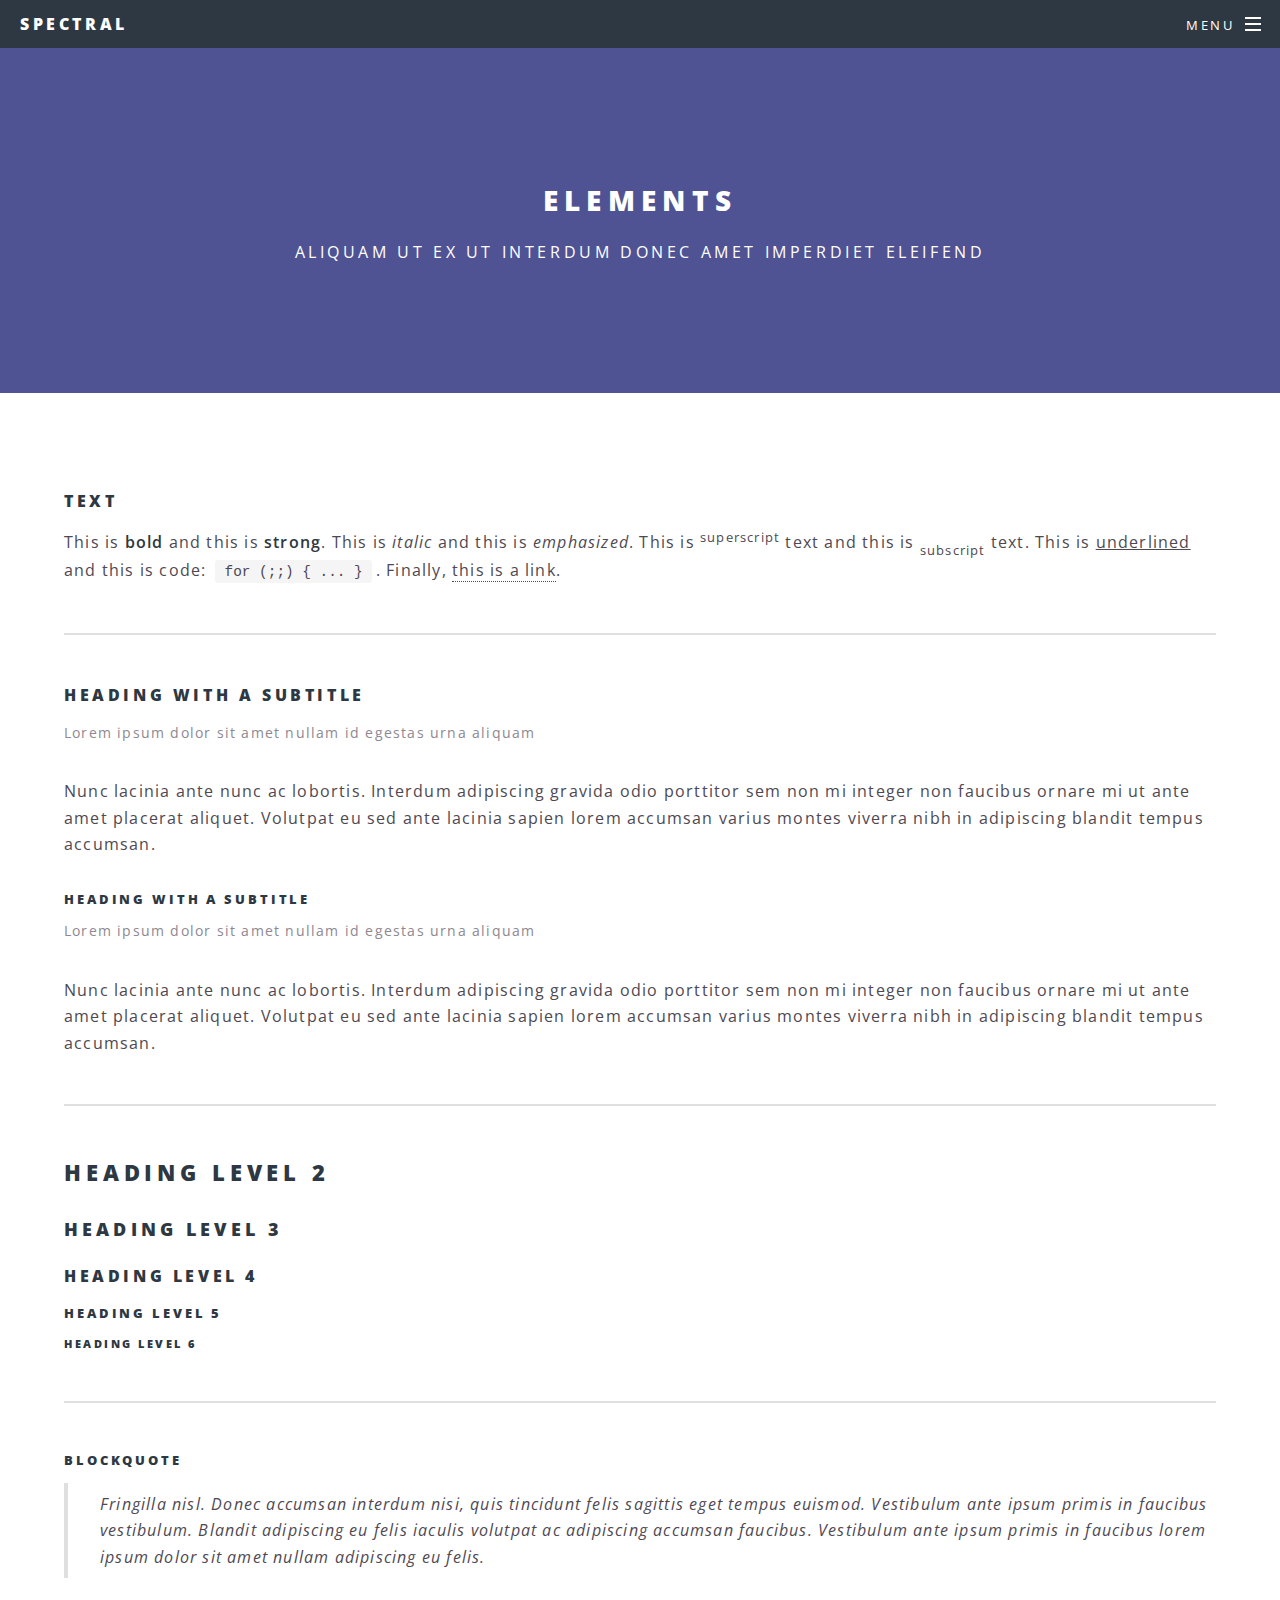
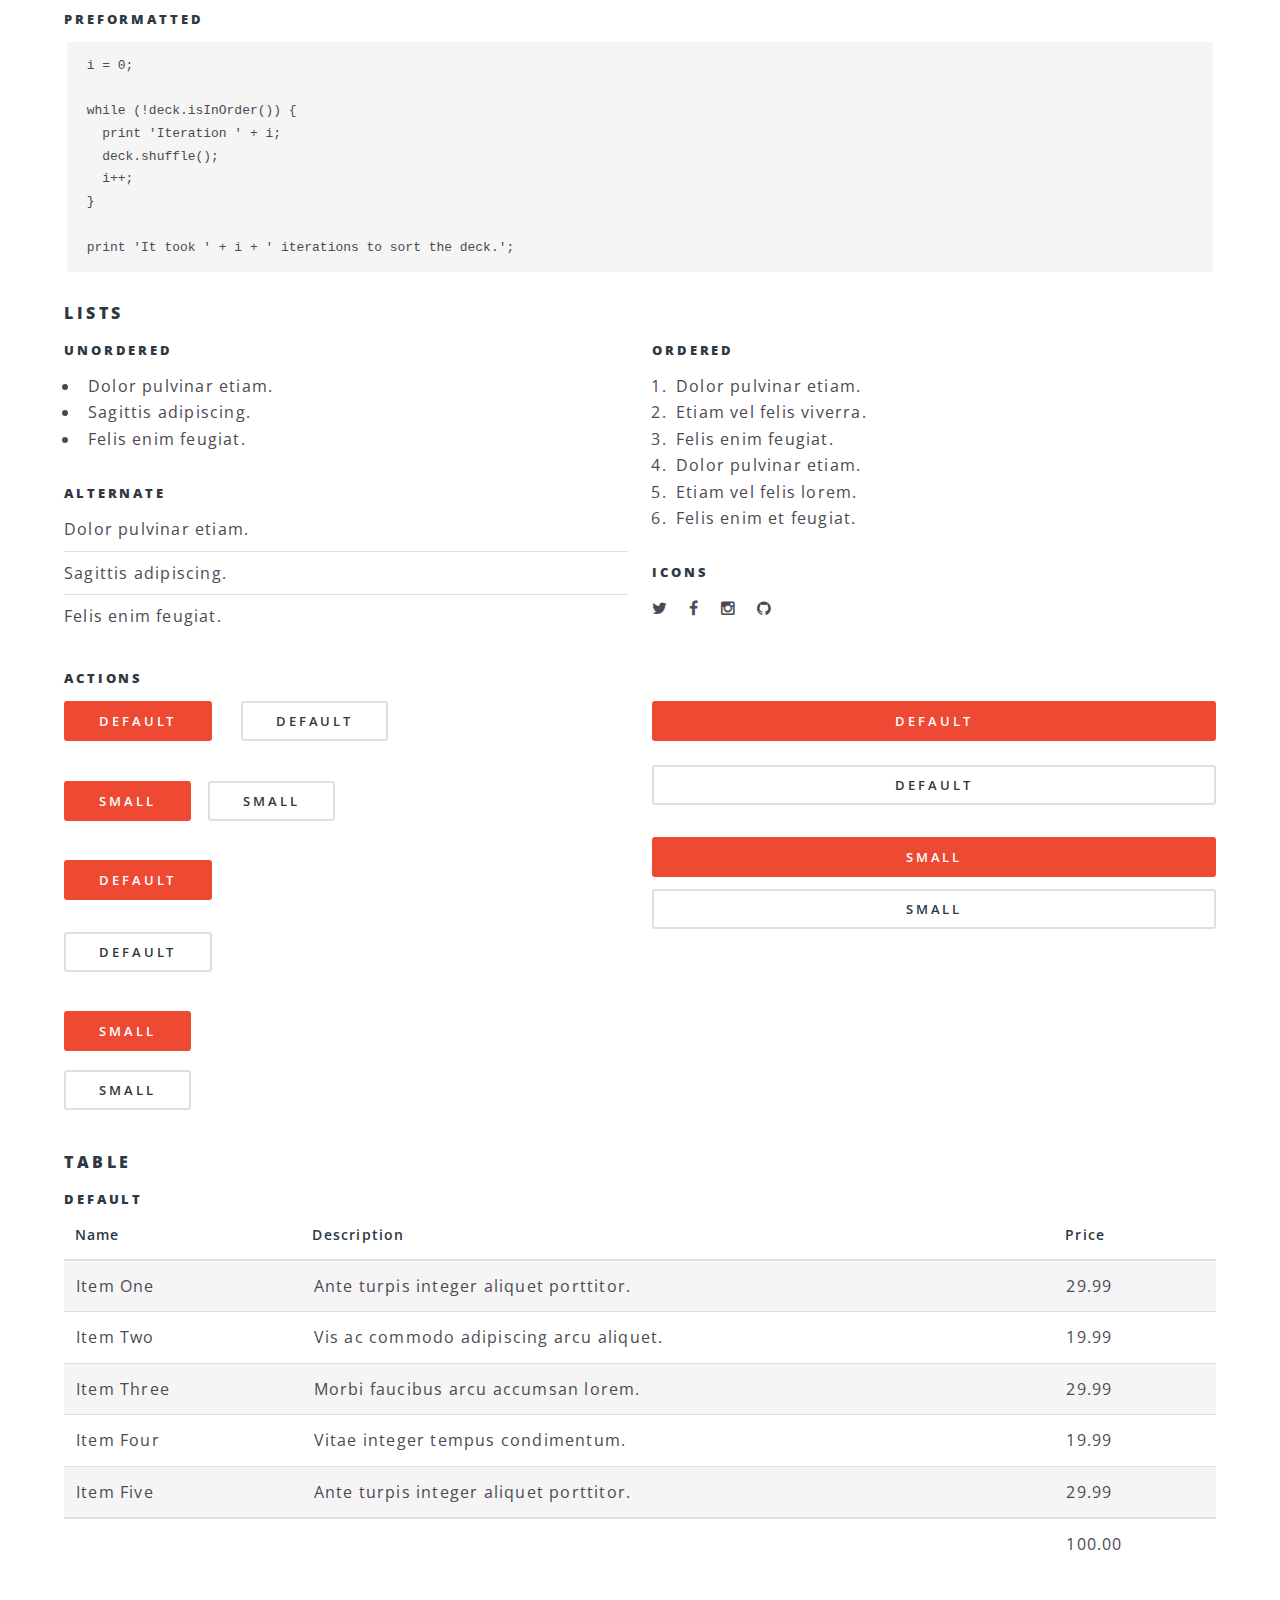
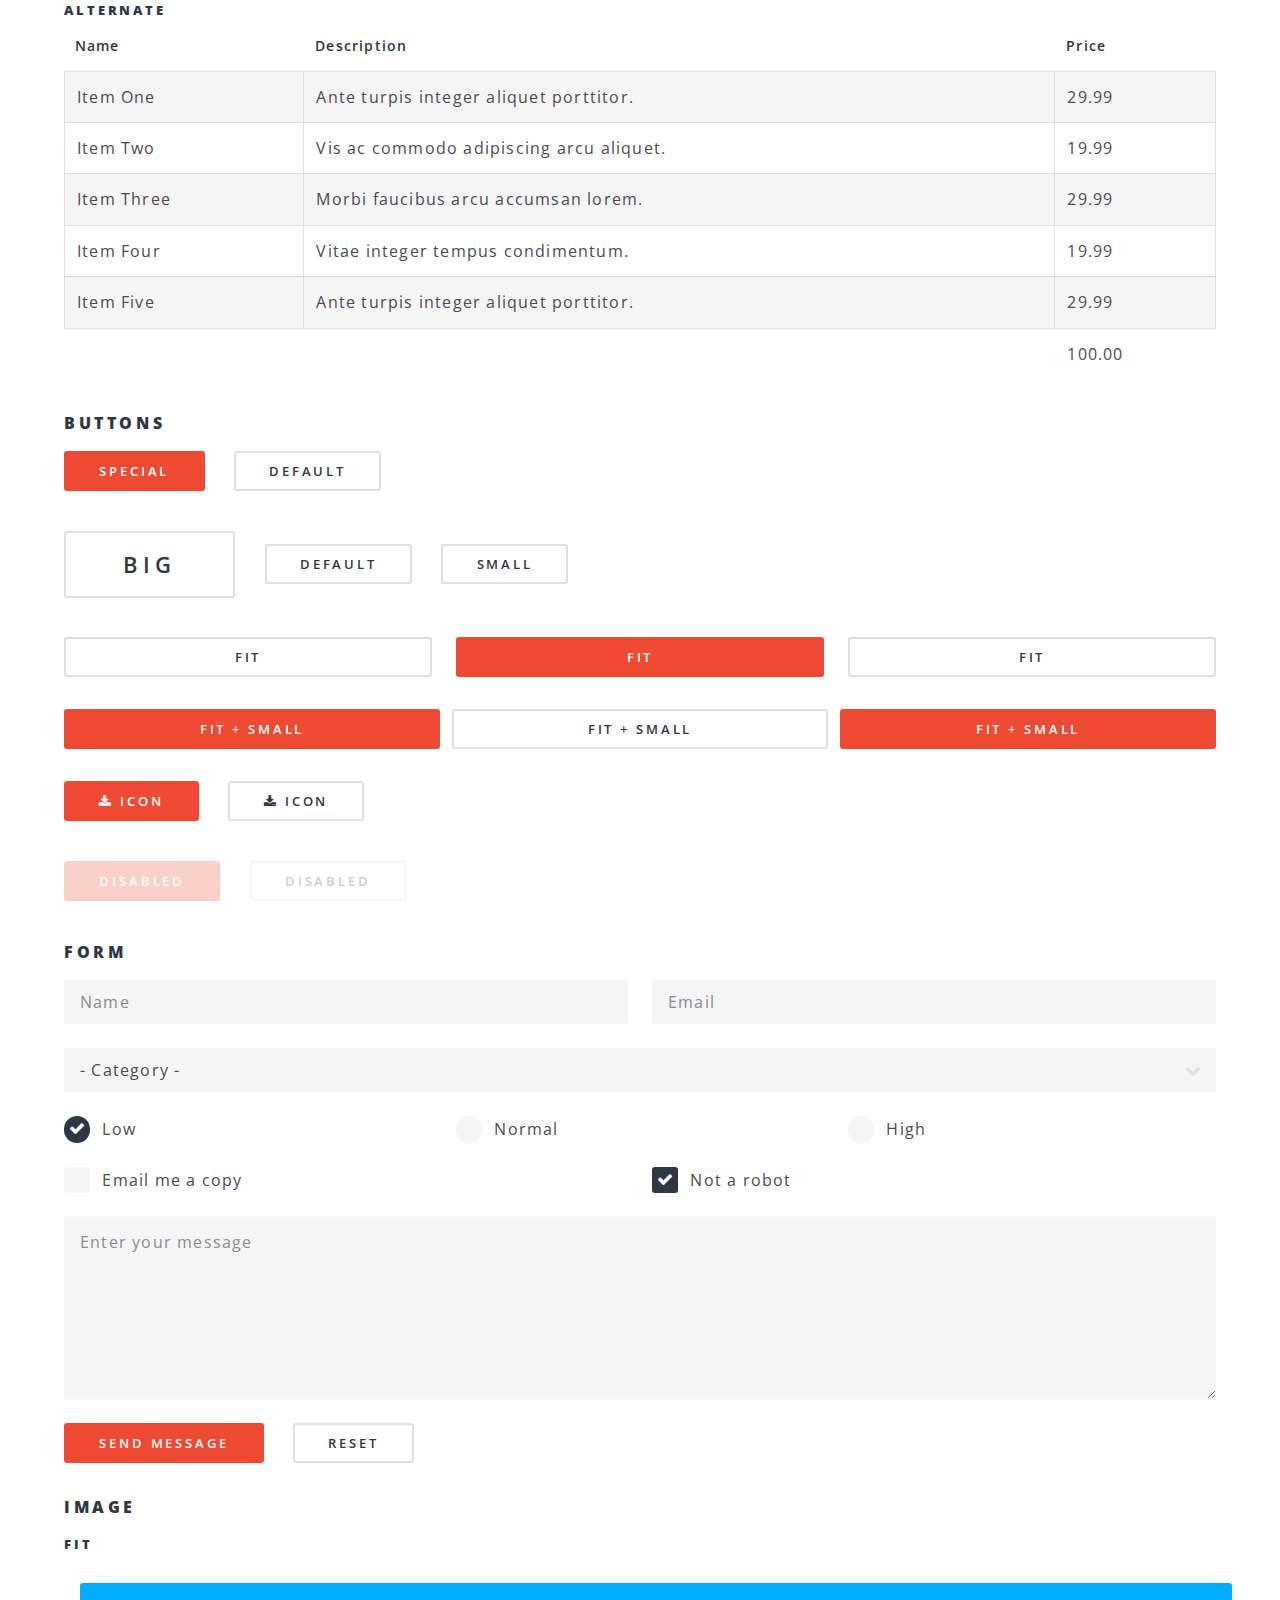
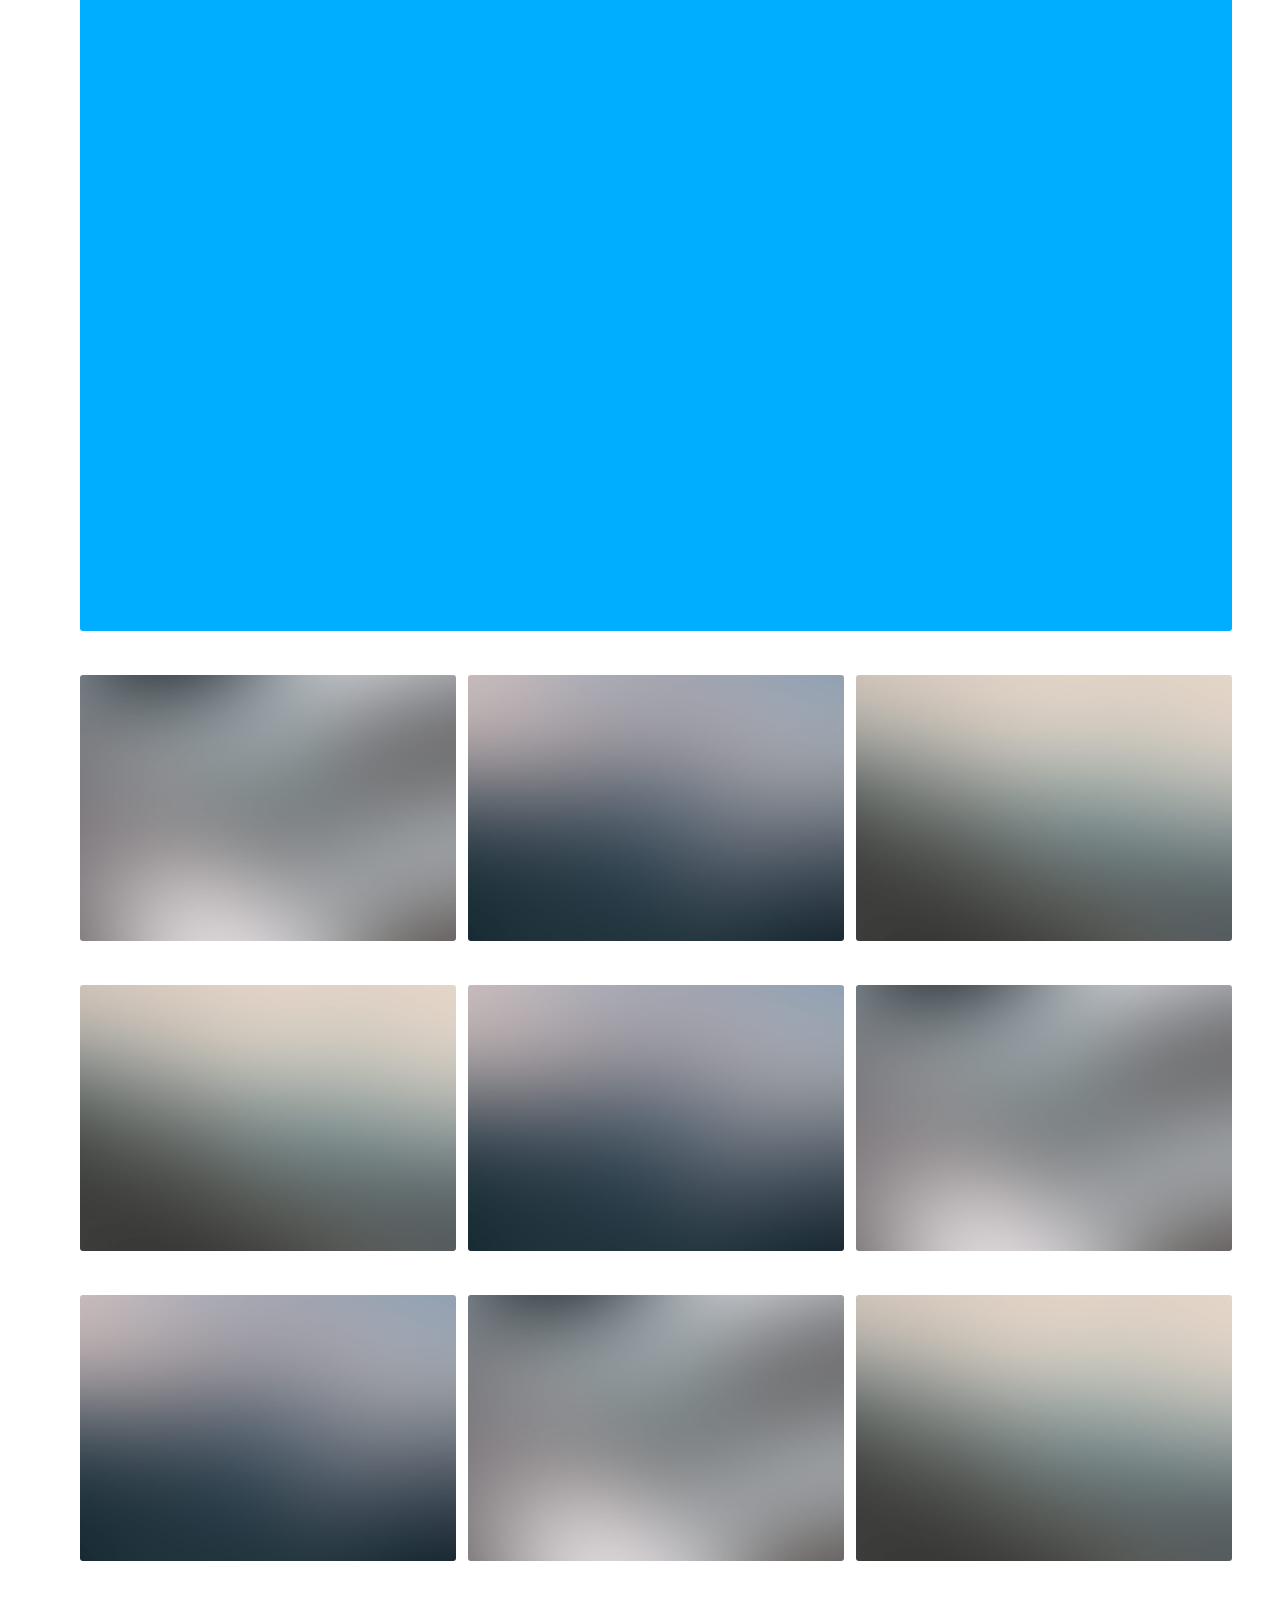
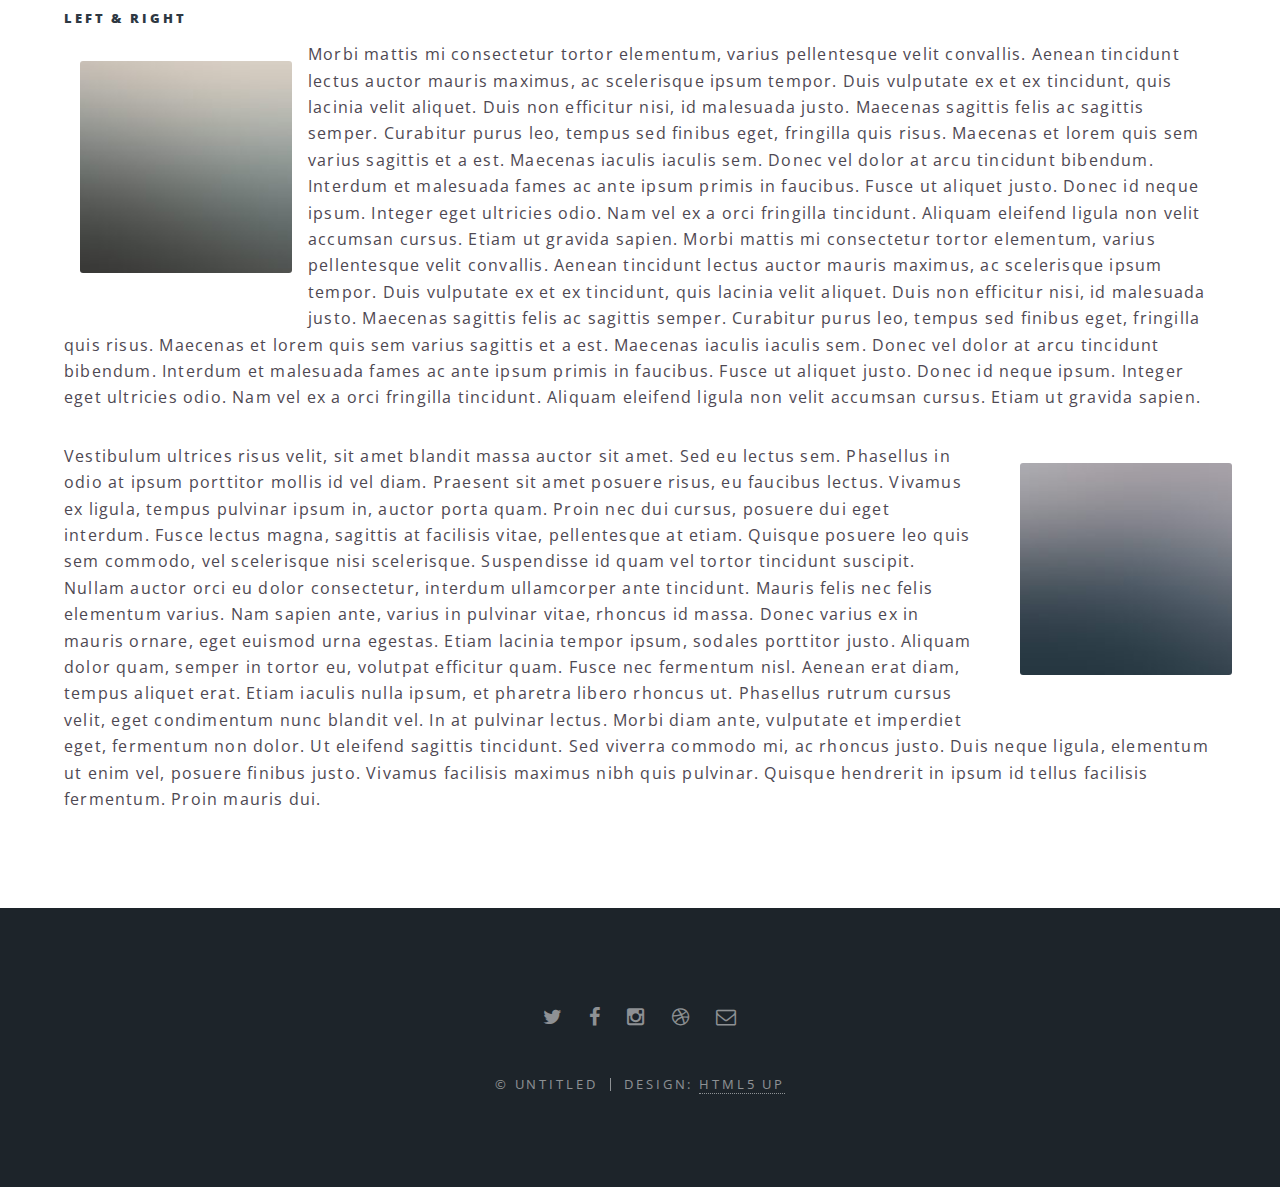
<file: elements.html>
<!DOCTYPE HTML>
<!--
	Spectral by HTML5 UP
	html5up.net | @n33co
	Free for personal and commercial use under the CCA 3.0 license (html5up.net/license)
-->
<html>
	<head>
		<title>Elements - Spectral by HTML5 UP</title>
		<meta charset="utf-8" />
		<meta name="viewport" content="width=device-width, initial-scale=1" />
		<!--[if lte IE 8]><script src="assets/js/ie/html5shiv.js"></script><![endif]-->
		<link rel="stylesheet" href="assets/css/main.css" />
		<!--[if lte IE 8]><link rel="stylesheet" href="assets/css/ie8.css" /><![endif]-->
		<!--[if lte IE 9]><link rel="stylesheet" href="assets/css/ie9.css" /><![endif]-->
	</head>
	<body>

		<!-- Page Wrapper -->
			<div id="page-wrapper">

				<!-- Header -->
					<header id="header">
						<h1><a href="index.html">Spectral</a></h1>
						<nav id="nav">
							<ul>
								<li class="special">
									<a href="#menu" class="menuToggle"><span>Menu</span></a>
									<div id="menu">
										<ul>
											<li><a href="index.html">Home</a></li>
											<li><a href="generic.html">Generic</a></li>
											<li><a href="elements.html">Elements</a></li>
											<li><a href="#">Sign Up</a></li>
											<li><a href="#">Log In</a></li>
										</ul>
									</div>
								</li>
							</ul>
						</nav>
					</header>

				<!-- Main -->
					<article id="main">
						<header>
							<h2>Elements</h2>
							<p>Aliquam ut ex ut interdum donec amet imperdiet eleifend</p>
						</header>
						<section class="wrapper style5">
							<div class="inner">

								<section>
									<h4>Text</h4>
									<p>This is <b>bold</b> and this is <strong>strong</strong>. This is <i>italic</i> and this is <em>emphasized</em>.
									This is <sup>superscript</sup> text and this is <sub>subscript</sub> text.
									This is <u>underlined</u> and this is code: <code>for (;;) { ... }</code>. Finally, <a href="#">this is a link</a>.</p>
									<hr />
									<header>
										<h4>Heading with a Subtitle</h4>
										<p>Lorem ipsum dolor sit amet nullam id egestas urna aliquam</p>
									</header>
									<p>Nunc lacinia ante nunc ac lobortis. Interdum adipiscing gravida odio porttitor sem non mi integer non faucibus ornare mi ut ante amet placerat aliquet. Volutpat eu sed ante lacinia sapien lorem accumsan varius montes viverra nibh in adipiscing blandit tempus accumsan.</p>
									<header>
										<h5>Heading with a Subtitle</h5>
										<p>Lorem ipsum dolor sit amet nullam id egestas urna aliquam</p>
									</header>
									<p>Nunc lacinia ante nunc ac lobortis. Interdum adipiscing gravida odio porttitor sem non mi integer non faucibus ornare mi ut ante amet placerat aliquet. Volutpat eu sed ante lacinia sapien lorem accumsan varius montes viverra nibh in adipiscing blandit tempus accumsan.</p>
									<hr />
									<h2>Heading Level 2</h2>
									<h3>Heading Level 3</h3>
									<h4>Heading Level 4</h4>
									<h5>Heading Level 5</h5>
									<h6>Heading Level 6</h6>
									<hr />
									<h5>Blockquote</h5>
									<blockquote>Fringilla nisl. Donec accumsan interdum nisi, quis tincidunt felis sagittis eget tempus euismod. Vestibulum ante ipsum primis in faucibus vestibulum. Blandit adipiscing eu felis iaculis volutpat ac adipiscing accumsan faucibus. Vestibulum ante ipsum primis in faucibus lorem ipsum dolor sit amet nullam adipiscing eu felis.</blockquote>
									<h5>Preformatted</h5>
									<pre><code>i = 0;

while (!deck.isInOrder()) {
  print 'Iteration ' + i;
  deck.shuffle();
  i++;
}

print 'It took ' + i + ' iterations to sort the deck.';</code></pre>
								</section>

								<section>
									<h4>Lists</h4>
									<div class="row">
										<div class="6u 12u$(medium)">
											<h5>Unordered</h5>
											<ul>
												<li>Dolor pulvinar etiam.</li>
												<li>Sagittis adipiscing.</li>
												<li>Felis enim feugiat.</li>
											</ul>
											<h5>Alternate</h5>
											<ul class="alt">
												<li>Dolor pulvinar etiam.</li>
												<li>Sagittis adipiscing.</li>
												<li>Felis enim feugiat.</li>
											</ul>
										</div>
										<div class="6u$ 12u$(medium)">
											<h5>Ordered</h5>
											<ol>
												<li>Dolor pulvinar etiam.</li>
												<li>Etiam vel felis viverra.</li>
												<li>Felis enim feugiat.</li>
												<li>Dolor pulvinar etiam.</li>
												<li>Etiam vel felis lorem.</li>
												<li>Felis enim et feugiat.</li>
											</ol>
											<h5>Icons</h5>
											<ul class="icons">
												<li><a href="#" class="icon fa-twitter"><span class="label">Twitter</span></a></li>
												<li><a href="#" class="icon fa-facebook"><span class="label">Facebook</span></a></li>
												<li><a href="#" class="icon fa-instagram"><span class="label">Instagram</span></a></li>
												<li><a href="#" class="icon fa-github"><span class="label">Github</span></a></li>
											</ul>
										</div>
									</div>
									<h5>Actions</h5>
									<div class="row">
										<div class="6u 12u$(medium)">
											<ul class="actions">
												<li><a href="#" class="button special">Default</a></li>
												<li><a href="#" class="button">Default</a></li>
											</ul>
											<ul class="actions small">
												<li><a href="#" class="button special small">Small</a></li>
												<li><a href="#" class="button small">Small</a></li>
											</ul>
											<ul class="actions vertical">
												<li><a href="#" class="button special">Default</a></li>
												<li><a href="#" class="button">Default</a></li>
											</ul>
											<ul class="actions vertical small">
												<li><a href="#" class="button special small">Small</a></li>
												<li><a href="#" class="button small">Small</a></li>
											</ul>
										</div>
										<div class="6u 12u$(medium)">
											<ul class="actions vertical">
												<li><a href="#" class="button special fit">Default</a></li>
												<li><a href="#" class="button fit">Default</a></li>
											</ul>
											<ul class="actions vertical small">
												<li><a href="#" class="button special small fit">Small</a></li>
												<li><a href="#" class="button small fit">Small</a></li>
											</ul>
										</div>
									</div>
								</section>

								<section>
									<h4>Table</h4>
									<h5>Default</h5>
									<div class="table-wrapper">
										<table>
											<thead>
												<tr>
													<th>Name</th>
													<th>Description</th>
													<th>Price</th>
												</tr>
											</thead>
											<tbody>
												<tr>
													<td>Item One</td>
													<td>Ante turpis integer aliquet porttitor.</td>
													<td>29.99</td>
												</tr>
												<tr>
													<td>Item Two</td>
													<td>Vis ac commodo adipiscing arcu aliquet.</td>
													<td>19.99</td>
												</tr>
												<tr>
													<td>Item Three</td>
													<td> Morbi faucibus arcu accumsan lorem.</td>
													<td>29.99</td>
												</tr>
												<tr>
													<td>Item Four</td>
													<td>Vitae integer tempus condimentum.</td>
													<td>19.99</td>
												</tr>
												<tr>
													<td>Item Five</td>
													<td>Ante turpis integer aliquet porttitor.</td>
													<td>29.99</td>
												</tr>
											</tbody>
											<tfoot>
												<tr>
													<td colspan="2"></td>
													<td>100.00</td>
												</tr>
											</tfoot>
										</table>
									</div>

									<h5>Alternate</h5>
									<div class="table-wrapper">
										<table class="alt">
											<thead>
												<tr>
													<th>Name</th>
													<th>Description</th>
													<th>Price</th>
												</tr>
											</thead>
											<tbody>
												<tr>
													<td>Item One</td>
													<td>Ante turpis integer aliquet porttitor.</td>
													<td>29.99</td>
												</tr>
												<tr>
													<td>Item Two</td>
													<td>Vis ac commodo adipiscing arcu aliquet.</td>
													<td>19.99</td>
												</tr>
												<tr>
													<td>Item Three</td>
													<td> Morbi faucibus arcu accumsan lorem.</td>
													<td>29.99</td>
												</tr>
												<tr>
													<td>Item Four</td>
													<td>Vitae integer tempus condimentum.</td>
													<td>19.99</td>
												</tr>
												<tr>
													<td>Item Five</td>
													<td>Ante turpis integer aliquet porttitor.</td>
													<td>29.99</td>
												</tr>
											</tbody>
											<tfoot>
												<tr>
													<td colspan="2"></td>
													<td>100.00</td>
												</tr>
											</tfoot>
										</table>
									</div>
								</section>

								<section>
									<h4>Buttons</h4>
									<ul class="actions">
										<li><a href="#" class="button special">Special</a></li>
										<li><a href="#" class="button">Default</a></li>
									</ul>
									<ul class="actions">
										<li><a href="#" class="button big">Big</a></li>
										<li><a href="#" class="button">Default</a></li>
										<li><a href="#" class="button small">Small</a></li>
									</ul>
									<ul class="actions fit">
										<li><a href="#" class="button fit">Fit</a></li>
										<li><a href="#" class="button special fit">Fit</a></li>
										<li><a href="#" class="button fit">Fit</a></li>
									</ul>
									<ul class="actions fit small">
										<li><a href="#" class="button special fit small">Fit + Small</a></li>
										<li><a href="#" class="button fit small">Fit + Small</a></li>
										<li><a href="#" class="button special fit small">Fit + Small</a></li>
									</ul>
									<ul class="actions">
										<li><a href="#" class="button special icon fa-download">Icon</a></li>
										<li><a href="#" class="button icon fa-download">Icon</a></li>
									</ul>
									<ul class="actions">
										<li><span class="button special disabled">Disabled</span></li>
										<li><span class="button disabled">Disabled</span></li>
									</ul>
								</section>

								<section>
									<h4>Form</h4>
									<form method="post" action="#">
										<div class="row uniform">
											<div class="6u 12u$(xsmall)">
												<input type="text" name="demo-name" id="demo-name" value="" placeholder="Name" />
											</div>
											<div class="6u$ 12u$(xsmall)">
												<input type="email" name="demo-email" id="demo-email" value="" placeholder="Email" />
											</div>
											<div class="12u$">
												<div class="select-wrapper">
													<select name="demo-category" id="demo-category">
														<option value="">- Category -</option>
														<option value="1">Manufacturing</option>
														<option value="1">Shipping</option>
														<option value="1">Administration</option>
														<option value="1">Human Resources</option>
													</select>
												</div>
											</div>
											<div class="4u 12u$(small)">
												<input type="radio" id="demo-priority-low" name="demo-priority" checked>
												<label for="demo-priority-low">Low</label>
											</div>
											<div class="4u 12u$(small)">
												<input type="radio" id="demo-priority-normal" name="demo-priority">
												<label for="demo-priority-normal">Normal</label>
											</div>
											<div class="4u$ 12u$(small)">
												<input type="radio" id="demo-priority-high" name="demo-priority">
												<label for="demo-priority-high">High</label>
											</div>
											<div class="6u 12u$(small)">
												<input type="checkbox" id="demo-copy" name="demo-copy">
												<label for="demo-copy">Email me a copy</label>
											</div>
											<div class="6u$ 12u$(small)">
												<input type="checkbox" id="demo-human" name="demo-human" checked>
												<label for="demo-human">Not a robot</label>
											</div>
											<div class="12u$">
												<textarea name="demo-message" id="demo-message" placeholder="Enter your message" rows="6"></textarea>
											</div>
											<div class="12u$">
												<ul class="actions">
													<li><input type="submit" value="Send Message" class="special" /></li>
													<li><input type="reset" value="Reset" /></li>
												</ul>
											</div>
										</div>
									</form>
								</section>

								<section>
									<h4>Image</h4>
									<h5>Fit</h5>
									<div class="box alt">
										<div class="row uniform 50%">
											<div class="12u"><span class="image fit"><img src="images/banner.jpg" alt="" /></span></div>
											<div class="4u"><span class="image fit"><img src="images/pic01.jpg" alt="" /></span></div>
											<div class="4u"><span class="image fit"><img src="images/pic02.jpg" alt="" /></span></div>
											<div class="4u"><span class="image fit"><img src="images/pic03.jpg" alt="" /></span></div>
											<div class="4u"><span class="image fit"><img src="images/pic03.jpg" alt="" /></span></div>
											<div class="4u"><span class="image fit"><img src="images/pic02.jpg" alt="" /></span></div>
											<div class="4u"><span class="image fit"><img src="images/pic01.jpg" alt="" /></span></div>
											<div class="4u"><span class="image fit"><img src="images/pic02.jpg" alt="" /></span></div>
											<div class="4u"><span class="image fit"><img src="images/pic01.jpg" alt="" /></span></div>
											<div class="4u"><span class="image fit"><img src="images/pic03.jpg" alt="" /></span></div>
										</div>
									</div>
									<h5>Left &amp; Right</h5>
									<p><span class="image left"><img src="images/pic04.jpg" alt="" /></span>Morbi mattis mi consectetur tortor elementum, varius pellentesque velit convallis. Aenean tincidunt lectus auctor mauris maximus, ac scelerisque ipsum tempor. Duis vulputate ex et ex tincidunt, quis lacinia velit aliquet. Duis non efficitur nisi, id malesuada justo. Maecenas sagittis felis ac sagittis semper. Curabitur purus leo, tempus sed finibus eget, fringilla quis risus. Maecenas et lorem quis sem varius sagittis et a est. Maecenas iaculis iaculis sem. Donec vel dolor at arcu tincidunt bibendum. Interdum et malesuada fames ac ante ipsum primis in faucibus. Fusce ut aliquet justo. Donec id neque ipsum. Integer eget ultricies odio. Nam vel ex a orci fringilla tincidunt. Aliquam eleifend ligula non velit accumsan cursus. Etiam ut gravida sapien. Morbi mattis mi consectetur tortor elementum, varius pellentesque velit convallis. Aenean tincidunt lectus auctor mauris maximus, ac scelerisque ipsum tempor. Duis vulputate ex et ex tincidunt, quis lacinia velit aliquet. Duis non efficitur nisi, id malesuada justo. Maecenas sagittis felis ac sagittis semper. Curabitur purus leo, tempus sed finibus eget, fringilla quis risus. Maecenas et lorem quis sem varius sagittis et a est. Maecenas iaculis iaculis sem. Donec vel dolor at arcu tincidunt bibendum. Interdum et malesuada fames ac ante ipsum primis in faucibus. Fusce ut aliquet justo. Donec id neque ipsum. Integer eget ultricies odio. Nam vel ex a orci fringilla tincidunt. Aliquam eleifend ligula non velit accumsan cursus. Etiam ut gravida sapien.</p>
									<p><span class="image right"><img src="images/pic05.jpg" alt="" /></span>Vestibulum ultrices risus velit, sit amet blandit massa auctor sit amet. Sed eu lectus sem. Phasellus in odio at ipsum porttitor mollis id vel diam. Praesent sit amet posuere risus, eu faucibus lectus. Vivamus ex ligula, tempus pulvinar ipsum in, auctor porta quam. Proin nec dui cursus, posuere dui eget interdum. Fusce lectus magna, sagittis at facilisis vitae, pellentesque at etiam. Quisque posuere leo quis sem commodo, vel scelerisque nisi scelerisque. Suspendisse id quam vel tortor tincidunt suscipit. Nullam auctor orci eu dolor consectetur, interdum ullamcorper ante tincidunt. Mauris felis nec felis elementum varius. Nam sapien ante, varius in pulvinar vitae, rhoncus id massa. Donec varius ex in mauris ornare, eget euismod urna egestas. Etiam lacinia tempor ipsum, sodales porttitor justo. Aliquam dolor quam, semper in tortor eu, volutpat efficitur quam. Fusce nec fermentum nisl. Aenean erat diam, tempus aliquet erat. Etiam iaculis nulla ipsum, et pharetra libero rhoncus ut. Phasellus rutrum cursus velit, eget condimentum nunc blandit vel. In at pulvinar lectus. Morbi diam ante, vulputate et imperdiet eget, fermentum non dolor. Ut eleifend sagittis tincidunt. Sed viverra commodo mi, ac rhoncus justo. Duis neque ligula, elementum ut enim vel, posuere finibus justo. Vivamus facilisis maximus nibh quis pulvinar. Quisque hendrerit in ipsum id tellus facilisis fermentum. Proin mauris dui.</p>
								</section>

							</div>
						</section>
					</article>

				<!-- Footer -->
					<footer id="footer">
						<ul class="icons">
							<li><a href="#" class="icon fa-twitter"><span class="label">Twitter</span></a></li>
							<li><a href="#" class="icon fa-facebook"><span class="label">Facebook</span></a></li>
							<li><a href="#" class="icon fa-instagram"><span class="label">Instagram</span></a></li>
							<li><a href="#" class="icon fa-dribbble"><span class="label">Dribbble</span></a></li>
							<li><a href="#" class="icon fa-envelope-o"><span class="label">Email</span></a></li>
						</ul>
						<ul class="copyright">
							<li>&copy; Untitled</li><li>Design: <a href="http://html5up.net">HTML5 UP</a></li>
						</ul>
					</footer>

			</div>

		<!-- Scripts -->
			<script src="assets/js/jquery.min.js"></script>
			<script src="assets/js/jquery.scrollex.min.js"></script>
			<script src="assets/js/jquery.scrolly.min.js"></script>
			<script src="assets/js/skel.min.js"></script>
			<script src="assets/js/util.js"></script>
			<!--[if lte IE 8]><script src="assets/js/ie/respond.min.js"></script><![endif]-->
			<script src="assets/js/main.js"></script>

	</body>
</html>
</file>
<file: assets/css/ie8.css>
/*
	Spectral by HTML5 UP
	html5up.net | @n33co
	Free for personal and commercial use under the CCA 3.0 license (html5up.net/license)
*/

/* Icon */

	.icon.major {
		border: none;
	}

		.icon.major:before {
			font-size: 3em;
		}

/* Form */

	label {
		color: #2E3842;
	}

	input[type="text"],
	input[type="password"],
	input[type="email"],
	select,
	textarea {
		border: solid 1px #dfdfdf;
	}

/* Button */

	input[type="submit"],
	input[type="reset"],
	input[type="button"],
	button,
	.button {
		border: solid 2px #dfdfdf;
	}

		input[type="submit"].special,
		input[type="reset"].special,
		input[type="button"].special,
		button.special,
		.button.special {
			border: 0 !important;
		}

/* Page Wrapper + Menu */

	#menu {
		display: none;
	}

	body.is-menu-visible #menu {
		display: block;
	}

/* Header */

	#header nav > ul > li > a.menuToggle:after {
		display: none;
	}

/* Banner + Wrapper (style4) */

	#banner,
	.wrapper.style4 {
		-ms-behavior: url("assets/js/ie/backgroundsize.min.htc");
	}

		#banner:before,
		.wrapper.style4:before {
			display: none;
		}

/* Banner */

	#banner .more {
		height: 4em;
	}

		#banner .more:after {
			display: none;
		}

/* Main */

	#main > header {
		-ms-behavior: url("assets/js/ie/backgroundsize.min.htc");
	}

		#main > header:before {
			display: none;
		}
</file>
<file: assets/css/ie9.css>
/*
	Spectral by HTML5 UP
	html5up.net | @n33co
	Free for personal and commercial use under the CCA 3.0 license (html5up.net/license)
*/

/* Spotlight */

	.spotlight {
		display: block;
	}

		.spotlight .image {
			display: inline-block;
			vertical-align: top;
		}

		.spotlight .content {
			padding: 4em 4em 2em 4em ;
			display: inline-block;
		}

		.spotlight:after {
			clear: both;
			content: '';
			display: block;
		}

/* Features */

	.features {
		display: block;
	}

		.features li {
			float: left;
		}

		.features:after {
			content: '';
			display: block;
			clear: both;
		}

/* Banner + Wrapper (style4) */

	#banner,
	.wrapper.style4 {
		background-image: url("../../images/banner.jpg");
		background-position: center center;
		background-repeat: no-repeat;
		background-size: cover;
		position: relative;
	}

		#banner:before,
		.wrapper.style4:before {
			background: #000000;
			content: '';
			height: 100%;
			left: 0;
			opacity: 0.5;
			position: absolute;
			top: 0;
			width: 100%;
		}

		#banner .inner,
		.wrapper.style4 .inner {
			position: relative;
			z-index: 1;
		}

/* Banner */

	#banner {
		padding: 14em 0 12em 0 ;
		height: auto;
	}

		#banner:after {
			display: none;
		}

/* CTA */

	#cta .inner header {
		float: left;
	}

	#cta .inner .actions {
		float: left;
	}

	#cta .inner:after {
		clear: both;
		content: '';
		display: block;
	}

/* Main */

	#main > header {
		background-image: url("../../images/banner.jpg");
		background-position: center center;
		background-repeat: no-repeat;
		background-size: cover;
		position: relative;
	}

		#main > header:before {
			background: #000000;
			content: '';
			height: 100%;
			left: 0;
			opacity: 0.5;
			position: absolute;
			top: 0;
			width: 100%;
		}

		#main > header > * {
			position: relative;
			z-index: 1;
		}
</file>
<file: assets/css/main.css>
@import url(font-awesome.min.css);
@import url("http://fonts.googleapis.com/css?family=Open+Sans:400,400italic,600,600italic,800,800italic");

/*
	Spectral by HTML5 UP
	html5up.net | @n33co
	Free for personal and commercial use under the CCA 3.0 license (html5up.net/license)
*/

/* Reset */

	html, body, div, span, applet, object, iframe, h1, h2, h3, h4, h5, h6, p, blockquote, pre, a, abbr, acronym, address, big, cite, code, del, dfn, em, img, ins, kbd, q, s, samp, small, strike, strong, sub, sup, tt, var, b, u, i, center, dl, dt, dd, ol, ul, li, fieldset, form, label, legend, table, caption, tbody, tfoot, thead, tr, th, td, article, aside, canvas, details, embed, figure, figcaption, footer, header, hgroup, menu, nav, output, ruby, section, summary, time, mark, audio, video {
		margin: 0;
		padding: 0;
		border: 0;
		font-size: 100%;
		font: inherit;
		vertical-align: baseline;
	}

	article, aside, details, figcaption, figure, footer, header, hgroup, menu, nav, section {
		display: block;
	}

	body {
		line-height: 1;
	}

	ol, ul {
		list-style: none;
	}

	blockquote, q {
		quotes: none;
	}

	blockquote:before, blockquote:after, q:before, q:after {
		content: '';
		content: none;
	}

	table {
		border-collapse: collapse;
		border-spacing: 0;
	}

	body {
		-webkit-text-size-adjust: none;
	}

/* Box Model */

	*, *:before, *:after {
		-moz-box-sizing: border-box;
		-webkit-box-sizing: border-box;
		box-sizing: border-box;
	}

/* Grid */

	.row {
		border-bottom: solid 1px transparent;
		-moz-box-sizing: border-box;
		-webkit-box-sizing: border-box;
		box-sizing: border-box;
	}

	.row > * {
		float: left;
		-moz-box-sizing: border-box;
		-webkit-box-sizing: border-box;
		box-sizing: border-box;
	}

	.row:after, .row:before {
		content: '';
		display: block;
		clear: both;
		height: 0;
	}

	.row.uniform > * > :first-child {
		margin-top: 0;
	}

	.row.uniform > * > :last-child {
		margin-bottom: 0;
	}

	.row.\30 \25 > * {
		padding: 0 0 0 0em;
	}

	.row.\30 \25 {
		margin: 0 0 -1px 0em;
	}

	.row.uniform.\30 \25 > * {
		padding: 0em 0 0 0em;
	}

	.row.uniform.\30 \25 {
		margin: 0em 0 -1px 0em;
	}

	.row > * {
		padding: 0 0 0 1.5em;
	}

	.row {
		margin: 0 0 -1px -1.5em;
	}

	.row.uniform > * {
		padding: 1.5em 0 0 1.5em;
	}

	.row.uniform {
		margin: -1.5em 0 -1px -1.5em;
	}

	.row.\32 00\25 > * {
		padding: 0 0 0 3em;
	}

	.row.\32 00\25 {
		margin: 0 0 -1px -3em;
	}

	.row.uniform.\32 00\25 > * {
		padding: 3em 0 0 3em;
	}

	.row.uniform.\32 00\25 {
		margin: -3em 0 -1px -3em;
	}

	.row.\31 50\25 > * {
		padding: 0 0 0 2.25em;
	}

	.row.\31 50\25 {
		margin: 0 0 -1px -2.25em;
	}

	.row.uniform.\31 50\25 > * {
		padding: 2.25em 0 0 2.25em;
	}

	.row.uniform.\31 50\25 {
		margin: -2.25em 0 -1px -2.25em;
	}

	.row.\35 0\25 > * {
		padding: 0 0 0 0.75em;
	}

	.row.\35 0\25 {
		margin: 0 0 -1px -0.75em;
	}

	.row.uniform.\35 0\25 > * {
		padding: 0.75em 0 0 0.75em;
	}

	.row.uniform.\35 0\25 {
		margin: -0.75em 0 -1px -0.75em;
	}

	.row.\32 5\25 > * {
		padding: 0 0 0 0.375em;
	}

	.row.\32 5\25 {
		margin: 0 0 -1px -0.375em;
	}

	.row.uniform.\32 5\25 > * {
		padding: 0.375em 0 0 0.375em;
	}

	.row.uniform.\32 5\25 {
		margin: -0.375em 0 -1px -0.375em;
	}

	.\31 2u, .\31 2u\24 {
		width: 100%;
		clear: none;
		margin-left: 0;
	}

	.\31 1u, .\31 1u\24 {
		width: 91.6666666667%;
		clear: none;
		margin-left: 0;
	}

	.\31 0u, .\31 0u\24 {
		width: 83.3333333333%;
		clear: none;
		margin-left: 0;
	}

	.\39 u, .\39 u\24 {
		width: 75%;
		clear: none;
		margin-left: 0;
	}

	.\38 u, .\38 u\24 {
		width: 66.6666666667%;
		clear: none;
		margin-left: 0;
	}

	.\37 u, .\37 u\24 {
		width: 58.3333333333%;
		clear: none;
		margin-left: 0;
	}

	.\36 u, .\36 u\24 {
		width: 50%;
		clear: none;
		margin-left: 0;
	}

	.\35 u, .\35 u\24 {
		width: 41.6666666667%;
		clear: none;
		margin-left: 0;
	}

	.\34 u, .\34 u\24 {
		width: 33.3333333333%;
		clear: none;
		margin-left: 0;
	}

	.\33 u, .\33 u\24 {
		width: 25%;
		clear: none;
		margin-left: 0;
	}

	.\32 u, .\32 u\24 {
		width: 16.6666666667%;
		clear: none;
		margin-left: 0;
	}

	.\31 u, .\31 u\24 {
		width: 8.3333333333%;
		clear: none;
		margin-left: 0;
	}

	.\31 2u\24 + *,
	.\31 1u\24 + *,
	.\31 0u\24 + *,
	.\39 u\24 + *,
	.\38 u\24 + *,
	.\37 u\24 + *,
	.\36 u\24 + *,
	.\35 u\24 + *,
	.\34 u\24 + *,
	.\33 u\24 + *,
	.\32 u\24 + *,
	.\31 u\24 + * {
		clear: left;
	}

	.\-11u {
		margin-left: 91.66667%;
	}

	.\-10u {
		margin-left: 83.33333%;
	}

	.\-9u {
		margin-left: 75%;
	}

	.\-8u {
		margin-left: 66.66667%;
	}

	.\-7u {
		margin-left: 58.33333%;
	}

	.\-6u {
		margin-left: 50%;
	}

	.\-5u {
		margin-left: 41.66667%;
	}

	.\-4u {
		margin-left: 33.33333%;
	}

	.\-3u {
		margin-left: 25%;
	}

	.\-2u {
		margin-left: 16.66667%;
	}

	.\-1u {
		margin-left: 8.33333%;
	}

	@media screen and (max-width: 1680px) {

		.row > * {
			padding: 0 0 0 1.5em;
		}

		.row {
			margin: 0 0 -1px -1.5em;
		}

		.row.uniform > * {
			padding: 1.5em 0 0 1.5em;
		}

		.row.uniform {
			margin: -1.5em 0 -1px -1.5em;
		}

		.row.\32 00\25 > * {
			padding: 0 0 0 3em;
		}

		.row.\32 00\25 {
			margin: 0 0 -1px -3em;
		}

		.row.uniform.\32 00\25 > * {
			padding: 3em 0 0 3em;
		}

		.row.uniform.\32 00\25 {
			margin: -3em 0 -1px -3em;
		}

		.row.\31 50\25 > * {
			padding: 0 0 0 2.25em;
		}

		.row.\31 50\25 {
			margin: 0 0 -1px -2.25em;
		}

		.row.uniform.\31 50\25 > * {
			padding: 2.25em 0 0 2.25em;
		}

		.row.uniform.\31 50\25 {
			margin: -2.25em 0 -1px -2.25em;
		}

		.row.\35 0\25 > * {
			padding: 0 0 0 0.75em;
		}

		.row.\35 0\25 {
			margin: 0 0 -1px -0.75em;
		}

		.row.uniform.\35 0\25 > * {
			padding: 0.75em 0 0 0.75em;
		}

		.row.uniform.\35 0\25 {
			margin: -0.75em 0 -1px -0.75em;
		}

		.row.\32 5\25 > * {
			padding: 0 0 0 0.375em;
		}

		.row.\32 5\25 {
			margin: 0 0 -1px -0.375em;
		}

		.row.uniform.\32 5\25 > * {
			padding: 0.375em 0 0 0.375em;
		}

		.row.uniform.\32 5\25 {
			margin: -0.375em 0 -1px -0.375em;
		}

		.\31 2u\28xlarge\29, .\31 2u\24\28xlarge\29 {
			width: 100%;
			clear: none;
			margin-left: 0;
		}

		.\31 1u\28xlarge\29, .\31 1u\24\28xlarge\29 {
			width: 91.6666666667%;
			clear: none;
			margin-left: 0;
		}

		.\31 0u\28xlarge\29, .\31 0u\24\28xlarge\29 {
			width: 83.3333333333%;
			clear: none;
			margin-left: 0;
		}

		.\39 u\28xlarge\29, .\39 u\24\28xlarge\29 {
			width: 75%;
			clear: none;
			margin-left: 0;
		}

		.\38 u\28xlarge\29, .\38 u\24\28xlarge\29 {
			width: 66.6666666667%;
			clear: none;
			margin-left: 0;
		}

		.\37 u\28xlarge\29, .\37 u\24\28xlarge\29 {
			width: 58.3333333333%;
			clear: none;
			margin-left: 0;
		}

		.\36 u\28xlarge\29, .\36 u\24\28xlarge\29 {
			width: 50%;
			clear: none;
			margin-left: 0;
		}

		.\35 u\28xlarge\29, .\35 u\24\28xlarge\29 {
			width: 41.6666666667%;
			clear: none;
			margin-left: 0;
		}

		.\34 u\28xlarge\29, .\34 u\24\28xlarge\29 {
			width: 33.3333333333%;
			clear: none;
			margin-left: 0;
		}

		.\33 u\28xlarge\29, .\33 u\24\28xlarge\29 {
			width: 25%;
			clear: none;
			margin-left: 0;
		}

		.\32 u\28xlarge\29, .\32 u\24\28xlarge\29 {
			width: 16.6666666667%;
			clear: none;
			margin-left: 0;
		}

		.\31 u\28xlarge\29, .\31 u\24\28xlarge\29 {
			width: 8.3333333333%;
			clear: none;
			margin-left: 0;
		}

		.\31 2u\24\28xlarge\29 + *,
		.\31 1u\24\28xlarge\29 + *,
		.\31 0u\24\28xlarge\29 + *,
		.\39 u\24\28xlarge\29 + *,
		.\38 u\24\28xlarge\29 + *,
		.\37 u\24\28xlarge\29 + *,
		.\36 u\24\28xlarge\29 + *,
		.\35 u\24\28xlarge\29 + *,
		.\34 u\24\28xlarge\29 + *,
		.\33 u\24\28xlarge\29 + *,
		.\32 u\24\28xlarge\29 + *,
		.\31 u\24\28xlarge\29 + * {
			clear: left;
		}

		.\-11u\28xlarge\29 {
			margin-left: 91.66667%;
		}

		.\-10u\28xlarge\29 {
			margin-left: 83.33333%;
		}

		.\-9u\28xlarge\29 {
			margin-left: 75%;
		}

		.\-8u\28xlarge\29 {
			margin-left: 66.66667%;
		}

		.\-7u\28xlarge\29 {
			margin-left: 58.33333%;
		}

		.\-6u\28xlarge\29 {
			margin-left: 50%;
		}

		.\-5u\28xlarge\29 {
			margin-left: 41.66667%;
		}

		.\-4u\28xlarge\29 {
			margin-left: 33.33333%;
		}

		.\-3u\28xlarge\29 {
			margin-left: 25%;
		}

		.\-2u\28xlarge\29 {
			margin-left: 16.66667%;
		}

		.\-1u\28xlarge\29 {
			margin-left: 8.33333%;
		}

	}

	@media screen and (max-width: 1280px) {

		.row > * {
			padding: 0 0 0 1.5em;
		}

		.row {
			margin: 0 0 -1px -1.5em;
		}

		.row.uniform > * {
			padding: 1.5em 0 0 1.5em;
		}

		.row.uniform {
			margin: -1.5em 0 -1px -1.5em;
		}

		.row.\32 00\25 > * {
			padding: 0 0 0 3em;
		}

		.row.\32 00\25 {
			margin: 0 0 -1px -3em;
		}

		.row.uniform.\32 00\25 > * {
			padding: 3em 0 0 3em;
		}

		.row.uniform.\32 00\25 {
			margin: -3em 0 -1px -3em;
		}

		.row.\31 50\25 > * {
			padding: 0 0 0 2.25em;
		}

		.row.\31 50\25 {
			margin: 0 0 -1px -2.25em;
		}

		.row.uniform.\31 50\25 > * {
			padding: 2.25em 0 0 2.25em;
		}

		.row.uniform.\31 50\25 {
			margin: -2.25em 0 -1px -2.25em;
		}

		.row.\35 0\25 > * {
			padding: 0 0 0 0.75em;
		}

		.row.\35 0\25 {
			margin: 0 0 -1px -0.75em;
		}

		.row.uniform.\35 0\25 > * {
			padding: 0.75em 0 0 0.75em;
		}

		.row.uniform.\35 0\25 {
			margin: -0.75em 0 -1px -0.75em;
		}

		.row.\32 5\25 > * {
			padding: 0 0 0 0.375em;
		}

		.row.\32 5\25 {
			margin: 0 0 -1px -0.375em;
		}

		.row.uniform.\32 5\25 > * {
			padding: 0.375em 0 0 0.375em;
		}

		.row.uniform.\32 5\25 {
			margin: -0.375em 0 -1px -0.375em;
		}

		.\31 2u\28large\29, .\31 2u\24\28large\29 {
			width: 100%;
			clear: none;
			margin-left: 0;
		}

		.\31 1u\28large\29, .\31 1u\24\28large\29 {
			width: 91.6666666667%;
			clear: none;
			margin-left: 0;
		}

		.\31 0u\28large\29, .\31 0u\24\28large\29 {
			width: 83.3333333333%;
			clear: none;
			margin-left: 0;
		}

		.\39 u\28large\29, .\39 u\24\28large\29 {
			width: 75%;
			clear: none;
			margin-left: 0;
		}

		.\38 u\28large\29, .\38 u\24\28large\29 {
			width: 66.6666666667%;
			clear: none;
			margin-left: 0;
		}

		.\37 u\28large\29, .\37 u\24\28large\29 {
			width: 58.3333333333%;
			clear: none;
			margin-left: 0;
		}

		.\36 u\28large\29, .\36 u\24\28large\29 {
			width: 50%;
			clear: none;
			margin-left: 0;
		}

		.\35 u\28large\29, .\35 u\24\28large\29 {
			width: 41.6666666667%;
			clear: none;
			margin-left: 0;
		}

		.\34 u\28large\29, .\34 u\24\28large\29 {
			width: 33.3333333333%;
			clear: none;
			margin-left: 0;
		}

		.\33 u\28large\29, .\33 u\24\28large\29 {
			width: 25%;
			clear: none;
			margin-left: 0;
		}

		.\32 u\28large\29, .\32 u\24\28large\29 {
			width: 16.6666666667%;
			clear: none;
			margin-left: 0;
		}

		.\31 u\28large\29, .\31 u\24\28large\29 {
			width: 8.3333333333%;
			clear: none;
			margin-left: 0;
		}

		.\31 2u\24\28large\29 + *,
		.\31 1u\24\28large\29 + *,
		.\31 0u\24\28large\29 + *,
		.\39 u\24\28large\29 + *,
		.\38 u\24\28large\29 + *,
		.\37 u\24\28large\29 + *,
		.\36 u\24\28large\29 + *,
		.\35 u\24\28large\29 + *,
		.\34 u\24\28large\29 + *,
		.\33 u\24\28large\29 + *,
		.\32 u\24\28large\29 + *,
		.\31 u\24\28large\29 + * {
			clear: left;
		}

		.\-11u\28large\29 {
			margin-left: 91.66667%;
		}

		.\-10u\28large\29 {
			margin-left: 83.33333%;
		}

		.\-9u\28large\29 {
			margin-left: 75%;
		}

		.\-8u\28large\29 {
			margin-left: 66.66667%;
		}

		.\-7u\28large\29 {
			margin-left: 58.33333%;
		}

		.\-6u\28large\29 {
			margin-left: 50%;
		}

		.\-5u\28large\29 {
			margin-left: 41.66667%;
		}

		.\-4u\28large\29 {
			margin-left: 33.33333%;
		}

		.\-3u\28large\29 {
			margin-left: 25%;
		}

		.\-2u\28large\29 {
			margin-left: 16.66667%;
		}

		.\-1u\28large\29 {
			margin-left: 8.33333%;
		}

	}

	@media screen and (max-width: 980px) {

		.row > * {
			padding: 0 0 0 1.5em;
		}

		.row {
			margin: 0 0 -1px -1.5em;
		}

		.row.uniform > * {
			padding: 1.5em 0 0 1.5em;
		}

		.row.uniform {
			margin: -1.5em 0 -1px -1.5em;
		}

		.row.\32 00\25 > * {
			padding: 0 0 0 3em;
		}

		.row.\32 00\25 {
			margin: 0 0 -1px -3em;
		}

		.row.uniform.\32 00\25 > * {
			padding: 3em 0 0 3em;
		}

		.row.uniform.\32 00\25 {
			margin: -3em 0 -1px -3em;
		}

		.row.\31 50\25 > * {
			padding: 0 0 0 2.25em;
		}

		.row.\31 50\25 {
			margin: 0 0 -1px -2.25em;
		}

		.row.uniform.\31 50\25 > * {
			padding: 2.25em 0 0 2.25em;
		}

		.row.uniform.\31 50\25 {
			margin: -2.25em 0 -1px -2.25em;
		}

		.row.\35 0\25 > * {
			padding: 0 0 0 0.75em;
		}

		.row.\35 0\25 {
			margin: 0 0 -1px -0.75em;
		}

		.row.uniform.\35 0\25 > * {
			padding: 0.75em 0 0 0.75em;
		}

		.row.uniform.\35 0\25 {
			margin: -0.75em 0 -1px -0.75em;
		}

		.row.\32 5\25 > * {
			padding: 0 0 0 0.375em;
		}

		.row.\32 5\25 {
			margin: 0 0 -1px -0.375em;
		}

		.row.uniform.\32 5\25 > * {
			padding: 0.375em 0 0 0.375em;
		}

		.row.uniform.\32 5\25 {
			margin: -0.375em 0 -1px -0.375em;
		}

		.\31 2u\28medium\29, .\31 2u\24\28medium\29 {
			width: 100%;
			clear: none;
			margin-left: 0;
		}

		.\31 1u\28medium\29, .\31 1u\24\28medium\29 {
			width: 91.6666666667%;
			clear: none;
			margin-left: 0;
		}

		.\31 0u\28medium\29, .\31 0u\24\28medium\29 {
			width: 83.3333333333%;
			clear: none;
			margin-left: 0;
		}

		.\39 u\28medium\29, .\39 u\24\28medium\29 {
			width: 75%;
			clear: none;
			margin-left: 0;
		}

		.\38 u\28medium\29, .\38 u\24\28medium\29 {
			width: 66.6666666667%;
			clear: none;
			margin-left: 0;
		}

		.\37 u\28medium\29, .\37 u\24\28medium\29 {
			width: 58.3333333333%;
			clear: none;
			margin-left: 0;
		}

		.\36 u\28medium\29, .\36 u\24\28medium\29 {
			width: 50%;
			clear: none;
			margin-left: 0;
		}

		.\35 u\28medium\29, .\35 u\24\28medium\29 {
			width: 41.6666666667%;
			clear: none;
			margin-left: 0;
		}

		.\34 u\28medium\29, .\34 u\24\28medium\29 {
			width: 33.3333333333%;
			clear: none;
			margin-left: 0;
		}

		.\33 u\28medium\29, .\33 u\24\28medium\29 {
			width: 25%;
			clear: none;
			margin-left: 0;
		}

		.\32 u\28medium\29, .\32 u\24\28medium\29 {
			width: 16.6666666667%;
			clear: none;
			margin-left: 0;
		}

		.\31 u\28medium\29, .\31 u\24\28medium\29 {
			width: 8.3333333333%;
			clear: none;
			margin-left: 0;
		}

		.\31 2u\24\28medium\29 + *,
		.\31 1u\24\28medium\29 + *,
		.\31 0u\24\28medium\29 + *,
		.\39 u\24\28medium\29 + *,
		.\38 u\24\28medium\29 + *,
		.\37 u\24\28medium\29 + *,
		.\36 u\24\28medium\29 + *,
		.\35 u\24\28medium\29 + *,
		.\34 u\24\28medium\29 + *,
		.\33 u\24\28medium\29 + *,
		.\32 u\24\28medium\29 + *,
		.\31 u\24\28medium\29 + * {
			clear: left;
		}

		.\-11u\28medium\29 {
			margin-left: 91.66667%;
		}

		.\-10u\28medium\29 {
			margin-left: 83.33333%;
		}

		.\-9u\28medium\29 {
			margin-left: 75%;
		}

		.\-8u\28medium\29 {
			margin-left: 66.66667%;
		}

		.\-7u\28medium\29 {
			margin-left: 58.33333%;
		}

		.\-6u\28medium\29 {
			margin-left: 50%;
		}

		.\-5u\28medium\29 {
			margin-left: 41.66667%;
		}

		.\-4u\28medium\29 {
			margin-left: 33.33333%;
		}

		.\-3u\28medium\29 {
			margin-left: 25%;
		}

		.\-2u\28medium\29 {
			margin-left: 16.66667%;
		}

		.\-1u\28medium\29 {
			margin-left: 8.33333%;
		}

	}

	@media screen and (max-width: 736px) {

		.row > * {
			padding: 0 0 0 1.5em;
		}

		.row {
			margin: 0 0 -1px -1.5em;
		}

		.row.uniform > * {
			padding: 1.5em 0 0 1.5em;
		}

		.row.uniform {
			margin: -1.5em 0 -1px -1.5em;
		}

		.row.\32 00\25 > * {
			padding: 0 0 0 3em;
		}

		.row.\32 00\25 {
			margin: 0 0 -1px -3em;
		}

		.row.uniform.\32 00\25 > * {
			padding: 3em 0 0 3em;
		}

		.row.uniform.\32 00\25 {
			margin: -3em 0 -1px -3em;
		}

		.row.\31 50\25 > * {
			padding: 0 0 0 2.25em;
		}

		.row.\31 50\25 {
			margin: 0 0 -1px -2.25em;
		}

		.row.uniform.\31 50\25 > * {
			padding: 2.25em 0 0 2.25em;
		}

		.row.uniform.\31 50\25 {
			margin: -2.25em 0 -1px -2.25em;
		}

		.row.\35 0\25 > * {
			padding: 0 0 0 0.75em;
		}

		.row.\35 0\25 {
			margin: 0 0 -1px -0.75em;
		}

		.row.uniform.\35 0\25 > * {
			padding: 0.75em 0 0 0.75em;
		}

		.row.uniform.\35 0\25 {
			margin: -0.75em 0 -1px -0.75em;
		}

		.row.\32 5\25 > * {
			padding: 0 0 0 0.375em;
		}

		.row.\32 5\25 {
			margin: 0 0 -1px -0.375em;
		}

		.row.uniform.\32 5\25 > * {
			padding: 0.375em 0 0 0.375em;
		}

		.row.uniform.\32 5\25 {
			margin: -0.375em 0 -1px -0.375em;
		}

		.\31 2u\28small\29, .\31 2u\24\28small\29 {
			width: 100%;
			clear: none;
			margin-left: 0;
		}

		.\31 1u\28small\29, .\31 1u\24\28small\29 {
			width: 91.6666666667%;
			clear: none;
			margin-left: 0;
		}

		.\31 0u\28small\29, .\31 0u\24\28small\29 {
			width: 83.3333333333%;
			clear: none;
			margin-left: 0;
		}

		.\39 u\28small\29, .\39 u\24\28small\29 {
			width: 75%;
			clear: none;
			margin-left: 0;
		}

		.\38 u\28small\29, .\38 u\24\28small\29 {
			width: 66.6666666667%;
			clear: none;
			margin-left: 0;
		}

		.\37 u\28small\29, .\37 u\24\28small\29 {
			width: 58.3333333333%;
			clear: none;
			margin-left: 0;
		}

		.\36 u\28small\29, .\36 u\24\28small\29 {
			width: 50%;
			clear: none;
			margin-left: 0;
		}

		.\35 u\28small\29, .\35 u\24\28small\29 {
			width: 41.6666666667%;
			clear: none;
			margin-left: 0;
		}

		.\34 u\28small\29, .\34 u\24\28small\29 {
			width: 33.3333333333%;
			clear: none;
			margin-left: 0;
		}

		.\33 u\28small\29, .\33 u\24\28small\29 {
			width: 25%;
			clear: none;
			margin-left: 0;
		}

		.\32 u\28small\29, .\32 u\24\28small\29 {
			width: 16.6666666667%;
			clear: none;
			margin-left: 0;
		}

		.\31 u\28small\29, .\31 u\24\28small\29 {
			width: 8.3333333333%;
			clear: none;
			margin-left: 0;
		}

		.\31 2u\24\28small\29 + *,
		.\31 1u\24\28small\29 + *,
		.\31 0u\24\28small\29 + *,
		.\39 u\24\28small\29 + *,
		.\38 u\24\28small\29 + *,
		.\37 u\24\28small\29 + *,
		.\36 u\24\28small\29 + *,
		.\35 u\24\28small\29 + *,
		.\34 u\24\28small\29 + *,
		.\33 u\24\28small\29 + *,
		.\32 u\24\28small\29 + *,
		.\31 u\24\28small\29 + * {
			clear: left;
		}

		.\-11u\28small\29 {
			margin-left: 91.66667%;
		}

		.\-10u\28small\29 {
			margin-left: 83.33333%;
		}

		.\-9u\28small\29 {
			margin-left: 75%;
		}

		.\-8u\28small\29 {
			margin-left: 66.66667%;
		}

		.\-7u\28small\29 {
			margin-left: 58.33333%;
		}

		.\-6u\28small\29 {
			margin-left: 50%;
		}

		.\-5u\28small\29 {
			margin-left: 41.66667%;
		}

		.\-4u\28small\29 {
			margin-left: 33.33333%;
		}

		.\-3u\28small\29 {
			margin-left: 25%;
		}

		.\-2u\28small\29 {
			margin-left: 16.66667%;
		}

		.\-1u\28small\29 {
			margin-left: 8.33333%;
		}

	}

	@media screen and (max-width: 480px) {

		.row > * {
			padding: 0 0 0 1.5em;
		}

		.row {
			margin: 0 0 -1px -1.5em;
		}

		.row.uniform > * {
			padding: 1.5em 0 0 1.5em;
		}

		.row.uniform {
			margin: -1.5em 0 -1px -1.5em;
		}

		.row.\32 00\25 > * {
			padding: 0 0 0 3em;
		}

		.row.\32 00\25 {
			margin: 0 0 -1px -3em;
		}

		.row.uniform.\32 00\25 > * {
			padding: 3em 0 0 3em;
		}

		.row.uniform.\32 00\25 {
			margin: -3em 0 -1px -3em;
		}

		.row.\31 50\25 > * {
			padding: 0 0 0 2.25em;
		}

		.row.\31 50\25 {
			margin: 0 0 -1px -2.25em;
		}

		.row.uniform.\31 50\25 > * {
			padding: 2.25em 0 0 2.25em;
		}

		.row.uniform.\31 50\25 {
			margin: -2.25em 0 -1px -2.25em;
		}

		.row.\35 0\25 > * {
			padding: 0 0 0 0.75em;
		}

		.row.\35 0\25 {
			margin: 0 0 -1px -0.75em;
		}

		.row.uniform.\35 0\25 > * {
			padding: 0.75em 0 0 0.75em;
		}

		.row.uniform.\35 0\25 {
			margin: -0.75em 0 -1px -0.75em;
		}

		.row.\32 5\25 > * {
			padding: 0 0 0 0.375em;
		}

		.row.\32 5\25 {
			margin: 0 0 -1px -0.375em;
		}

		.row.uniform.\32 5\25 > * {
			padding: 0.375em 0 0 0.375em;
		}

		.row.uniform.\32 5\25 {
			margin: -0.375em 0 -1px -0.375em;
		}

		.\31 2u\28xsmall\29, .\31 2u\24\28xsmall\29 {
			width: 100%;
			clear: none;
			margin-left: 0;
		}

		.\31 1u\28xsmall\29, .\31 1u\24\28xsmall\29 {
			width: 91.6666666667%;
			clear: none;
			margin-left: 0;
		}

		.\31 0u\28xsmall\29, .\31 0u\24\28xsmall\29 {
			width: 83.3333333333%;
			clear: none;
			margin-left: 0;
		}

		.\39 u\28xsmall\29, .\39 u\24\28xsmall\29 {
			width: 75%;
			clear: none;
			margin-left: 0;
		}

		.\38 u\28xsmall\29, .\38 u\24\28xsmall\29 {
			width: 66.6666666667%;
			clear: none;
			margin-left: 0;
		}

		.\37 u\28xsmall\29, .\37 u\24\28xsmall\29 {
			width: 58.3333333333%;
			clear: none;
			margin-left: 0;
		}

		.\36 u\28xsmall\29, .\36 u\24\28xsmall\29 {
			width: 50%;
			clear: none;
			margin-left: 0;
		}

		.\35 u\28xsmall\29, .\35 u\24\28xsmall\29 {
			width: 41.6666666667%;
			clear: none;
			margin-left: 0;
		}

		.\34 u\28xsmall\29, .\34 u\24\28xsmall\29 {
			width: 33.3333333333%;
			clear: none;
			margin-left: 0;
		}

		.\33 u\28xsmall\29, .\33 u\24\28xsmall\29 {
			width: 25%;
			clear: none;
			margin-left: 0;
		}

		.\32 u\28xsmall\29, .\32 u\24\28xsmall\29 {
			width: 16.6666666667%;
			clear: none;
			margin-left: 0;
		}

		.\31 u\28xsmall\29, .\31 u\24\28xsmall\29 {
			width: 8.3333333333%;
			clear: none;
			margin-left: 0;
		}

		.\31 2u\24\28xsmall\29 + *,
		.\31 1u\24\28xsmall\29 + *,
		.\31 0u\24\28xsmall\29 + *,
		.\39 u\24\28xsmall\29 + *,
		.\38 u\24\28xsmall\29 + *,
		.\37 u\24\28xsmall\29 + *,
		.\36 u\24\28xsmall\29 + *,
		.\35 u\24\28xsmall\29 + *,
		.\34 u\24\28xsmall\29 + *,
		.\33 u\24\28xsmall\29 + *,
		.\32 u\24\28xsmall\29 + *,
		.\31 u\24\28xsmall\29 + * {
			clear: left;
		}

		.\-11u\28xsmall\29 {
			margin-left: 91.66667%;
		}

		.\-10u\28xsmall\29 {
			margin-left: 83.33333%;
		}

		.\-9u\28xsmall\29 {
			margin-left: 75%;
		}

		.\-8u\28xsmall\29 {
			margin-left: 66.66667%;
		}

		.\-7u\28xsmall\29 {
			margin-left: 58.33333%;
		}

		.\-6u\28xsmall\29 {
			margin-left: 50%;
		}

		.\-5u\28xsmall\29 {
			margin-left: 41.66667%;
		}

		.\-4u\28xsmall\29 {
			margin-left: 33.33333%;
		}

		.\-3u\28xsmall\29 {
			margin-left: 25%;
		}

		.\-2u\28xsmall\29 {
			margin-left: 16.66667%;
		}

		.\-1u\28xsmall\29 {
			margin-left: 8.33333%;
		}

	}

/* Basic */

	@-ms-viewport {
		width: device-width;
	}

	body {
		background: #2e3842;
	}

		body.is-loading *, body.is-loading *:before, body.is-loading *:after {
			-moz-animation: none !important;
			-webkit-animation: none !important;
			-ms-animation: none !important;
			animation: none !important;
			-moz-transition: none !important;
			-webkit-transition: none !important;
			-ms-transition: none !important;
			transition: none !important;
		}

	body, input, select, textarea {
		color: #fff;
		font-family: "Open Sans", Helvetica, sans-serif;
		font-size: 15pt;
		font-weight: 400;
		letter-spacing: 0.075em;
		line-height: 1.65em;
	}

		@media screen and (max-width: 1680px) {

			body, input, select, textarea {
				font-size: 13pt;
			}

		}

		@media screen and (max-width: 1280px) {

			body, input, select, textarea {
				font-size: 12pt;
			}

		}

		@media screen and (max-width: 736px) {

			body, input, select, textarea {
				font-size: 11pt;
				letter-spacing: 0.0375em;
			}

		}

	a {
		-moz-transition: color 0.2s ease, border-bottom-color 0.2s ease;
		-webkit-transition: color 0.2s ease, border-bottom-color 0.2s ease;
		-ms-transition: color 0.2s ease, border-bottom-color 0.2s ease;
		transition: color 0.2s ease, border-bottom-color 0.2s ease;
		border-bottom: dotted 1px;
		color: inherit;
		text-decoration: none;
	}

		a:hover {
			border-bottom-color: transparent;
		}

	strong, b {
		color: #fff;
		font-weight: 600;
	}

	em, i {
		font-style: italic;
	}

	p {
		margin: 0 0 2em 0;
	}

	h1, h2, h3, h4, h5, h6 {
		color: #fff;
		font-weight: 800;
		letter-spacing: 0.225em;
		line-height: 1em;
		margin: 0 0 1em 0;
		text-transform: uppercase;
	}

		h1 a, h2 a, h3 a, h4 a, h5 a, h6 a {
			color: inherit;
			text-decoration: none;
		}

	h2 {
		font-size: 1.35em;
		line-height: 1.75em;
	}

		@media screen and (max-width: 736px) {

			h2 {
				font-size: 1.1em;
				line-height: 1.65em;
			}

		}

	h3 {
		font-size: 1.15em;
		line-height: 1.75em;
	}

		@media screen and (max-width: 736px) {

			h3 {
				font-size: 1em;
				line-height: 1.65em;
			}

		}

	h4 {
		font-size: 1em;
		line-height: 1.5em;
	}

	h5 {
		font-size: 0.8em;
		line-height: 1.5em;
	}

	h6 {
		font-size: 0.7em;
		line-height: 1.5em;
	}

	sub {
		font-size: 0.8em;
		position: relative;
		top: 0.5em;
	}

	sup {
		font-size: 0.8em;
		position: relative;
		top: -0.5em;
	}

	hr {
		border: 0;
		border-bottom: solid 2px #fff;
		margin: 3em 0;
	}

		hr.major {
			margin: 4.5em 0;
		}

	blockquote {
		border-left: solid 4px #fff;
		font-style: italic;
		margin: 0 0 2em 0;
		padding: 0.5em 0 0.5em 2em;
	}

	code {
		background: rgba(144, 144, 144, 0.25);
		border-radius: 3px;
		font-family: "Courier New", monospace;
		font-size: 0.9em;
		letter-spacing: 0;
		margin: 0 0.25em;
		padding: 0.25em 0.65em;
	}

	pre {
		-webkit-overflow-scrolling: touch;
		font-family: "Courier New", monospace;
		font-size: 0.9em;
		margin: 0 0 2em 0;
	}

		pre code {
			display: block;
			line-height: 1.75em;
			padding: 1em 1.5em;
			overflow-x: auto;
		}

	.align-left {
		text-align: left;
	}

	.align-center {
		text-align: center;
	}

	.align-right {
		text-align: right;
	}

/* Section/Article */

	section.special, article.special {
		text-align: center;
	}

	header p {
		color: rgba(255, 255, 255, 0.5);
		position: relative;
		top: -0.25em;
	}

	header h3 + p {
		font-size: 1.1em;
	}

	header h4 + p,
	header h5 + p,
	header h6 + p {
		font-size: 0.9em;
	}

	header.major {
		margin: 0 0 3.5em 0;
	}

		header.major h2, header.major h3, header.major h4, header.major h5, header.major h6 {
			border-bottom: solid 2px #fff;
			display: inline-block;
			padding-bottom: 1em;
			position: relative;
		}

			header.major h2:after, header.major h3:after, header.major h4:after, header.major h5:after, header.major h6:after {
				content: '';
				display: block;
				height: 1px;
			}

		header.major p {
			color: #fff;
			top: 0;
		}

		@media screen and (max-width: 736px) {

			header.major {
				margin: 0 0 2em 0;
			}

		}

	@media screen and (max-width: 980px) {

		header br {
			display: none;
		}

	}

/* Form */

	form {
		margin: 0 0 2em 0;
	}

	label {
		color: #fff;
		display: block;
		font-size: 0.9em;
		font-weight: 600;
		margin: 0 0 1em 0;
	}

	input[type="text"],
	input[type="password"],
	input[type="email"],
	select,
	textarea {
		-moz-appearance: none;
		-webkit-appearance: none;
		-ms-appearance: none;
		appearance: none;
		background: rgba(144, 144, 144, 0.25);
		border-radius: 3px;
		border: none;
		color: inherit;
		display: block;
		outline: 0;
		padding: 0 1em;
		text-decoration: none;
		width: 100%;
	}

		input[type="text"]:invalid,
		input[type="password"]:invalid,
		input[type="email"]:invalid,
		select:invalid,
		textarea:invalid {
			box-shadow: none;
		}

		input[type="text"]:focus,
		input[type="password"]:focus,
		input[type="email"]:focus,
		select:focus,
		textarea:focus {
			box-shadow: 0 0 0 2px #21b2a6;
		}

	.select-wrapper {
		text-decoration: none;
		display: block;
		position: relative;
	}

		.select-wrapper:before {
			-moz-osx-font-smoothing: grayscale;
			-webkit-font-smoothing: antialiased;
			font-family: FontAwesome;
			font-style: normal;
			font-weight: normal;
			text-transform: none !important;
		}

		.select-wrapper:before {
			-moz-pointer-events: none;
			-webkit-pointer-events: none;
			-ms-pointer-events: none;
			pointer-events: none;
			color: #fff;
			content: '\f078';
			display: block;
			height: 2.75em;
			line-height: 2.75em;
			position: absolute;
			right: 0;
			text-align: center;
			top: 0;
			width: 2.75em;
		}

		.select-wrapper select::-ms-expand {
			display: none;
		}

	input[type="text"],
	input[type="password"],
	input[type="email"],
	select {
		height: 2.75em;
	}

	textarea {
		padding: 0.75em 1em;
	}

	input[type="checkbox"],
	input[type="radio"] {
		-moz-appearance: none;
		-webkit-appearance: none;
		-ms-appearance: none;
		appearance: none;
		display: block;
		float: left;
		margin-right: -2em;
		opacity: 0;
		width: 1em;
		z-index: -1;
	}

		input[type="checkbox"] + label,
		input[type="radio"] + label {
			text-decoration: none;
			color: #fff;
			cursor: pointer;
			display: inline-block;
			font-size: 1em;
			font-weight: 400;
			padding-left: 2.4em;
			padding-right: 0.75em;
			position: relative;
		}

			input[type="checkbox"] + label:before,
			input[type="radio"] + label:before {
				-moz-osx-font-smoothing: grayscale;
				-webkit-font-smoothing: antialiased;
				font-family: FontAwesome;
				font-style: normal;
				font-weight: normal;
				text-transform: none !important;
			}

			input[type="checkbox"] + label:before,
			input[type="radio"] + label:before {
				background: rgba(144, 144, 144, 0.25);
				border-radius: 3px;
				content: '';
				display: inline-block;
				height: 1.65em;
				left: 0;
				line-height: 1.58125em;
				position: absolute;
				text-align: center;
				top: 0;
				width: 1.65em;
			}

		input[type="checkbox"]:checked + label:before,
		input[type="radio"]:checked + label:before {
			background: #2e3842;
			color: #fff;
			content: '\f00c';
		}

		input[type="checkbox"]:focus + label:before,
		input[type="radio"]:focus + label:before {
			box-shadow: 0 0 0 2px #21b2a6;
		}

	input[type="checkbox"] + label:before {
		border-radius: 3px;
	}

	input[type="radio"] + label:before {
		border-radius: 100%;
	}

	::-webkit-input-placeholder {
		color: rgba(255, 255, 255, 0.5) !important;
		opacity: 1.0;
	}

	:-moz-placeholder {
		color: rgba(255, 255, 255, 0.5) !important;
		opacity: 1.0;
	}

	::-moz-placeholder {
		color: rgba(255, 255, 255, 0.5) !important;
		opacity: 1.0;
	}

	:-ms-input-placeholder {
		color: rgba(255, 255, 255, 0.5) !important;
		opacity: 1.0;
	}

	.formerize-placeholder {
		color: rgba(255, 255, 255, 0.5) !important;
		opacity: 1.0;
	}

/* Box */

	.box {
		border-radius: 3px;
		border: solid 2px #fff;
		margin-bottom: 2em;
		padding: 1.5em;
	}

		.box > :last-child,
		.box > :last-child > :last-child,
		.box > :last-child > :last-child > :last-child {
			margin-bottom: 0;
		}

		.box.alt {
			border: 0;
			border-radius: 0;
			padding: 0;
		}

/* Icon */

	.icon {
		text-decoration: none;
		border-bottom: none;
		position: relative;
	}

		.icon:before {
			-moz-osx-font-smoothing: grayscale;
			-webkit-font-smoothing: antialiased;
			font-family: FontAwesome;
			font-style: normal;
			font-weight: normal;
			text-transform: none !important;
		}

		.icon > .label {
			display: none;
		}

		.icon.major {
			-moz-transform: rotate(-45deg);
			-webkit-transform: rotate(-45deg);
			-ms-transform: rotate(-45deg);
			transform: rotate(-45deg);
			border-radius: 3px;
			border: solid 2px #fff;
			display: inline-block;
			font-size: 1.35em;
			height: calc(3em + 2px);
			line-height: 3em;
			text-align: center;
			width: calc(3em + 2px);
		}

			.icon.major:before {
				-moz-transform: rotate(45deg);
				-webkit-transform: rotate(45deg);
				-ms-transform: rotate(45deg);
				transform: rotate(45deg);
				display: inline-block;
				font-size: 1.5em;
			}

			@media screen and (max-width: 736px) {

				.icon.major {
					font-size: 1em;
				}

			}

		.icon.style1 {
			color: #00ffcc;
		}

		.icon.style2 {
			color: #00f0ff;
		}

		.icon.style3 {
			color: #76ddff;
		}

/* Image */

	.image {
		border-radius: 3px;
		border: 0;
		display: inline-block;
		position: relative;
	}

		.image img {
			border-radius: 3px;
			display: block;
			margin: 1em;
		}

		.image.left {
			float: left;
			margin: 0 2em 2em 0;
			top: 0.25em;
		}

		.image.right {
			float: right;
			margin: 0 0 2em 2em;
			top: 0.25em;
		}

		.image.left, .image.right {
			max-width: 40%;
		}

			.image.left img, .image.right img {
				width: 100%;
			}

		.image.fit {
			display: block;
			margin: 0 0 2em 0;
			width: 100%;
		}

			.image.fit img {
				width: 100%;
			}

/* List */

	ol {
		list-style: decimal;
		margin: 0 0 2em 0;
		padding-left: 1.25em;
	}

		ol li {
			padding-left: 0.25em;
		}

	ul {
		list-style: disc;
		margin: 0 0 2em 0;
		padding-left: 1em;
	}

		ul li {
			padding-left: 0.5em;
		}

		ul.alt {
			list-style: none;
			padding-left: 0;
		}

			ul.alt li {
				border-top: solid 1px #fff;
				padding: 0.5em 0;
			}

				ul.alt li:first-child {
					border-top: 0;
					padding-top: 0;
				}

		ul.icons {
			cursor: default;
			list-style: none;
			padding-left: 0;
		}

			ul.icons li {
				display: inline-block;
				padding: 0 1em 0 0;
			}

				ul.icons li:last-child {
					padding-right: 0 !important;
				}

			ul.icons.major {
				padding: 1em 0;
			}

				ul.icons.major li {
					padding-right: 3.5em;
				}

					@media screen and (max-width: 736px) {

						ul.icons.major li {
							padding: 0 1em !important;
						}

					}

		ul.actions {
			cursor: default;
			list-style: none;
			padding-left: 0;
		}

			ul.actions li {
				display: inline-block;
				padding: 0 1.5em 0 0;
				vertical-align: middle;
			}

				ul.actions li:last-child {
					padding-right: 0;
				}

			ul.actions.small li {
				padding: 0 0.75em 0 0;
			}

			ul.actions.vertical li {
				display: block;
				padding: 1.5em 0 0 0;
			}

				ul.actions.vertical li:first-child {
					padding-top: 0;
				}

				ul.actions.vertical li > * {
					margin-bottom: 0;
				}

			ul.actions.vertical.small li {
				padding: 0.75em 0 0 0;
			}

				ul.actions.vertical.small li:first-child {
					padding-top: 0;
				}

			ul.actions.fit {
				display: table;
				margin-left: -1.5em;
				padding: 0;
				table-layout: fixed;
				width: calc(100% + 1.5em);
			}

				ul.actions.fit li {
					display: table-cell;
					padding: 0 0 0 1.5em;
				}

					ul.actions.fit li > * {
						margin-bottom: 0;
					}

				ul.actions.fit.small {
					margin-left: -0.75em;
					width: calc(100% + 0.75em);
				}

					ul.actions.fit.small li {
						padding: 0 0 0 0.75em;
					}

			@media screen and (max-width: 736px) {

				ul.actions li {
					display: block;
					padding: 1em 0 0 0;
					text-align: center;
					width: 100%;
				}

					ul.actions li:first-child {
						padding-top: 0;
					}

					ul.actions li > * {
						margin: 0 auto !important;
						max-width: 30em;
						width: 100%;
					}

						ul.actions li > *.icon:before {
							margin-left: -1em;
						}

				ul.actions.small li {
					padding: 0.5em 0 0 0;
				}

					ul.actions.small li:first-child {
						padding-top: 0;
					}

			}

	dl {
		margin: 0 0 2em 0;
	}

/* Table */

	.table-wrapper {
		-webkit-overflow-scrolling: touch;
		overflow-x: auto;
	}

	table {
		margin: 0 0 2em 0;
		width: 100%;
	}

		table tbody tr {
			border: solid 1px #fff;
			border-left: 0;
			border-right: 0;
		}

			table tbody tr:nth-child(2n + 1) {
				background-color: rgba(144, 144, 144, 0.25);
			}

		table td {
			padding: 0.75em 0.75em;
		}

		table th {
			color: #fff;
			font-size: 0.9em;
			font-weight: 600;
			padding: 0 0.75em 0.75em 0.75em;
			text-align: left;
		}

		table thead {
			border-bottom: solid 2px #fff;
		}

		table tfoot {
			border-top: solid 2px #fff;
		}

		table.alt {
			border-collapse: separate;
		}

			table.alt tbody tr td {
				border: solid 1px #fff;
				border-left-width: 0;
				border-top-width: 0;
			}

				table.alt tbody tr td:first-child {
					border-left-width: 1px;
				}

			table.alt tbody tr:first-child td {
				border-top-width: 1px;
			}

			table.alt thead {
				border-bottom: 0;
			}

			table.alt tfoot {
				border-top: 0;
			}

/* Button */

	input[type="submit"],
	input[type="reset"],
	input[type="button"],
	button,
	.button {
		-moz-appearance: none;
		-webkit-appearance: none;
		-ms-appearance: none;
		appearance: none;
		-moz-transition: background-color 0.2s ease-in-out, color 0.2s ease-in-out;
		-webkit-transition: background-color 0.2s ease-in-out, color 0.2s ease-in-out;
		-ms-transition: background-color 0.2s ease-in-out, color 0.2s ease-in-out;
		transition: background-color 0.2s ease-in-out, color 0.2s ease-in-out;
		background-color: transparent;
		border-radius: 3px;
		border: 0;
		box-shadow: inset 0 0 0 2px #fff;
		color: #fff;
		cursor: pointer;
		display: inline-block;
		font-size: 0.8em;
		font-weight: 600;
		height: 3.125em;
		letter-spacing: 0.225em;
		line-height: 3.125em;
		padding: 0 2.75em;
		text-align: center;
		text-decoration: none;
		text-transform: uppercase;
		white-space: nowrap;
		overflow: hidden;
		text-overflow: ellipsis;
	}

		input[type="submit"]:hover,
		input[type="reset"]:hover,
		input[type="button"]:hover,
		button:hover,
		.button:hover {
			background-color: rgba(144, 144, 144, 0.25);
		}

		input[type="submit"]:active,
		input[type="reset"]:active,
		input[type="button"]:active,
		button:active,
		.button:active {
			background-color: rgba(144, 144, 144, 0.5);
		}

		input[type="submit"].icon:before,
		input[type="reset"].icon:before,
		input[type="button"].icon:before,
		button.icon:before,
		.button.icon:before {
			margin-right: 0.5em;
		}

		input[type="submit"].fit,
		input[type="reset"].fit,
		input[type="button"].fit,
		button.fit,
		.button.fit {
			display: block;
			margin: 0 0 1em 0;
			width: 100%;
		}

		input[type="submit"].small,
		input[type="reset"].small,
		input[type="button"].small,
		button.small,
		.button.small {
			font-size: 0.8em;
		}

		input[type="submit"].big,
		input[type="reset"].big,
		input[type="button"].big,
		button.big,
		.button.big {
			font-size: 1.35em;
		}

		input[type="submit"].special,
		input[type="reset"].special,
		input[type="button"].special,
		button.special,
		.button.special {
			background-color: #ed4933;
			box-shadow: none !important;
			color: #ffffff !important;
		}

			input[type="submit"].special:hover,
			input[type="reset"].special:hover,
			input[type="button"].special:hover,
			button.special:hover,
			.button.special:hover {
				background-color: #ef5e4a !important;
			}

			input[type="submit"].special:active,
			input[type="reset"].special:active,
			input[type="button"].special:active,
			button.special:active,
			.button.special:active {
				background-color: #eb341c !important;
			}

		input[type="submit"].disabled, input[type="submit"]:disabled,
		input[type="reset"].disabled,
		input[type="reset"]:disabled,
		input[type="button"].disabled,
		input[type="button"]:disabled,
		button.disabled,
		button:disabled,
		.button.disabled,
		.button:disabled {
			-moz-pointer-events: none;
			-webkit-pointer-events: none;
			-ms-pointer-events: none;
			pointer-events: none;
			opacity: 0.25;
		}

		@media screen and (max-width: 736px) {

			input[type="submit"],
			input[type="reset"],
			input[type="button"],
			button,
			.button {
				height: 3.75em;
				line-height: 3.75em;
			}

		}

/* Features */

	.features {
		display: -moz-flex;
		display: -webkit-flex;
		display: -ms-flex;
		display: flex;
		-moz-flex-wrap: wrap;
		-webkit-flex-wrap: wrap;
		-ms-flex-wrap: wrap;
		flex-wrap: wrap;
		-moz-justify-content: center;
		-webkit-justify-content: center;
		-ms-justify-content: center;
		justify-content: center;
		list-style: none;
		padding: 0;
		width: 100%;
	}

		.features li {
			padding: 4em 4em 2em 6em ;
			display: block;
			position: relative;
			text-align: left;
			width: 50%;
		}

			.features li:nth-child(1) {
				background-color: rgba(0, 0, 0, 0.035);
			}

			.features li:nth-child(2) {
				background-color: rgba(0, 0, 0, 0.07);
			}

			.features li:nth-child(3) {
				background-color: rgba(0, 0, 0, 0.105);
			}

			.features li:nth-child(4) {
				background-color: rgba(0, 0, 0, 0.14);
			}

			.features li:nth-child(5) {
				background-color: rgba(0, 0, 0, 0.175);
			}

			.features li:nth-child(6) {
				background-color: rgba(0, 0, 0, 0.21);
			}

			.features li:nth-child(7) {
				background-color: rgba(0, 0, 0, 0.245);
			}

			.features li:nth-child(8) {
				background-color: rgba(0, 0, 0, 0.28);
			}

			.features li:nth-child(9) {
				background-color: rgba(0, 0, 0, 0.315);
			}

			.features li:nth-child(10) {
				background-color: rgba(0, 0, 0, 0.35);
			}

			.features li:before {
				display: block;
				color: #00ffcc;
				position: absolute;
				left: 1.75em;
				top: 2.75em;
				font-size: 1.5em;
			}

			.features li:nth-child(1) {
				border-top-left-radius: 3px;
			}

			.features li:nth-child(2) {
				border-top-right-radius: 3px;
			}

			.features li:nth-last-child(1) {
				border-bottom-right-radius: 3px;
			}

			.features li:nth-last-child(2) {
				border-bottom-left-radius: 3px;
			}

			@media screen and (max-width: 980px) {

				.features li {
					padding: 3em 2em 1em 2em ;
					text-align: center;
				}

					.features li:before {
						left: 0;
						margin: 0 0 1em 0;
						position: relative;
						top: 0;
					}

			}

			@media screen and (max-width: 736px) {

				.features li {
					padding: 3em 0 1em 0 ;
					background-color: transparent !important;
					border-top: solid 2px #fff;
					width: 100%;
				}

					.features li:first-child {
						border-top: 0;
					}

			}

/* Spotlight */

	.spotlight {
		-moz-align-items: center;
		-webkit-align-items: center;
		-ms-align-items: center;
		align-items: center;
		display: -moz-flex;
		display: -webkit-flex;
		display: -ms-flex;
		display: flex;
	}

		.spotlight .image {
			-moz-order: 1;
			-webkit-order: 1;
			-ms-order: 1;
			order: 1;
			border-radius: 0;
			width: 40%;
		}

			.spotlight .image img {
				border-radius: 0;
				width: 100%;
			}

		.spotlight .content {
			padding: 2em 4em 0.1em 4em ;
			-moz-order: 2;
			-webkit-order: 2;
			-ms-order: 2;
			order: 2;
			max-width: 48em;
			width: 60%;
		}

		.spotlight:nth-child(2n) {
			-moz-flex-direction: row-reverse;
			-webkit-flex-direction: row-reverse;
			-ms-flex-direction: row-reverse;
			flex-direction: row-reverse;
		}

		.spotlight:nth-child(1) {
			background-color: rgba(0, 0, 0, 0.075);
		}

		.spotlight:nth-child(2) {
			background-color: rgba(0, 0, 0, 0.15);
		}

		.spotlight:nth-child(3) {
			background-color: rgba(0, 0, 0, 0.225);
		}

		.spotlight:nth-child(4) {
			background-color: rgba(0, 0, 0, 0.3);
		}

		.spotlight:nth-child(5) {
			background-color: rgba(0, 0, 0, 0.375);
		}

		.spotlight:nth-child(6) {
			background-color: rgba(0, 0, 0, 0.45);
		}

		.spotlight:nth-child(7) {
			background-color: rgba(0, 0, 0, 0.525);
		}

		.spotlight:nth-child(8) {
			background-color: rgba(0, 0, 0, 0.6);
		}

		.spotlight:nth-child(9) {
			background-color: rgba(0, 0, 0, 0.675);
		}

		.spotlight:nth-child(10) {
			background-color: rgba(0, 0, 0, 0.75);
		}

		@media screen and (max-width: 1280px) {

			.spotlight .image {
				width: 45%;
			}

			.spotlight .content {
				width: 55%;
			}

		}

		@media screen and (max-width: 980px) {

			.spotlight {
				display: block;
			}

				.spotlight br {
					display: none;
				}

				.spotlight .image {
					width: 100%;
				}

				.spotlight .content {
					padding: 4em 3em 2em 3em ;
					max-width: none;
					text-align: center;
					width: 100%;
				}

		}

		@media screen and (max-width: 736px) {

			.spotlight .content {
				padding: 3em 2em 1em 2em ;
			}

		}

/* Wrapper */

	.wrapper {
		padding: 6em 0 4em 0 ;
	}

		.wrapper > .inner {
			width: 60em;
			margin: 0 auto;
		}

			@media screen and (max-width: 1280px) {

				.wrapper > .inner {
					width: 90%;
				}

			}

			@media screen and (max-width: 980px) {

				.wrapper > .inner {
					width: 100%;
				}

			}

		.wrapper.alt {
			padding: 0;
		}

		.wrapper.style1 {
			background-color: #21b2a6;
			color: #c7ebe8;
		}

			.wrapper.style1 strong, .wrapper.style1 b {
				color: #ffffff;
			}

			.wrapper.style1 h2, .wrapper.style1 h3, .wrapper.style1 h4, .wrapper.style1 h5, .wrapper.style1 h6 {
				color: #ffffff;
			}

			.wrapper.style1 hr {
				border-color: rgba(0, 0, 0, 0.125);
			}

			.wrapper.style1 blockquote {
				border-color: rgba(0, 0, 0, 0.125);
			}

			.wrapper.style1 code {
				background: rgba(255, 255, 255, 0.075);
			}

			.wrapper.style1 header p {
				color: #a6e0db;
			}

			.wrapper.style1 header.major h2, .wrapper.style1 header.major h3, .wrapper.style1 header.major h4, .wrapper.style1 header.major h5, .wrapper.style1 header.major h6 {
				border-color: rgba(0, 0, 0, 0.125);
			}

			.wrapper.style1 header.major p {
				color: #c7ebe8;
			}

			.wrapper.style1 label {
				color: #ffffff;
			}

			.wrapper.style1 input[type="text"],
			.wrapper.style1 input[type="password"],
			.wrapper.style1 input[type="email"],
			.wrapper.style1 select,
			.wrapper.style1 textarea {
				background: rgba(255, 255, 255, 0.075);
			}

			.wrapper.style1 .select-wrapper:before {
				color: rgba(0, 0, 0, 0.125);
			}

			.wrapper.style1 input[type="checkbox"] + label,
			.wrapper.style1 input[type="radio"] + label {
				color: #c7ebe8;
			}

				.wrapper.style1 input[type="checkbox"] + label:before,
				.wrapper.style1 input[type="radio"] + label:before {
					background: rgba(255, 255, 255, 0.075);
				}

			.wrapper.style1 input[type="checkbox"]:checked + label:before,
			.wrapper.style1 input[type="radio"]:checked + label:before {
				background: #ffffff;
				color: #21b2a6;
			}

			.wrapper.style1 ::-webkit-input-placeholder {
				color: #a6e0db !important;
			}

			.wrapper.style1 :-moz-placeholder {
				color: #a6e0db !important;
			}

			.wrapper.style1 ::-moz-placeholder {
				color: #a6e0db !important;
			}

			.wrapper.style1 :-ms-input-placeholder {
				color: #a6e0db !important;
			}

			.wrapper.style1 .formerize-placeholder {
				color: #a6e0db !important;
			}

			.wrapper.style1 .icon.major {
				border-color: rgba(0, 0, 0, 0.125);
			}

			.wrapper.style1 ul.alt li {
				border-color: rgba(0, 0, 0, 0.125);
			}

			.wrapper.style1 table tbody tr {
				border-color: rgba(0, 0, 0, 0.125);
			}

				.wrapper.style1 table tbody tr:nth-child(2n + 1) {
					background-color: rgba(255, 255, 255, 0.075);
				}

			.wrapper.style1 table th {
				color: #ffffff;
			}

			.wrapper.style1 table thead {
				border-color: rgba(0, 0, 0, 0.125);
			}

			.wrapper.style1 table tfoot {
				border-color: rgba(0, 0, 0, 0.125);
			}

			.wrapper.style1 table.alt tbody tr td {
				border-color: rgba(0, 0, 0, 0.125);
			}

			.wrapper.style1 input[type="submit"],
			.wrapper.style1 input[type="reset"],
			.wrapper.style1 input[type="button"],
			.wrapper.style1 button,
			.wrapper.style1 .button {
				box-shadow: inset 0 0 0 2px rgba(0, 0, 0, 0.125);
				color: #ffffff;
			}

				.wrapper.style1 input[type="submit"]:hover,
				.wrapper.style1 input[type="reset"]:hover,
				.wrapper.style1 input[type="button"]:hover,
				.wrapper.style1 button:hover,
				.wrapper.style1 .button:hover {
					background-color: rgba(255, 255, 255, 0.075);
				}

				.wrapper.style1 input[type="submit"]:active,
				.wrapper.style1 input[type="reset"]:active,
				.wrapper.style1 input[type="button"]:active,
				.wrapper.style1 button:active,
				.wrapper.style1 .button:active {
					background-color: rgba(255, 255, 255, 0.2);
				}

			@media screen and (max-width: 736px) {

				.wrapper.style1 .features li {
					border-top-color: rgba(0, 0, 0, 0.125);
				}

			}

		.wrapper.style2 {
			background-color: #2e3842;
		}

		.wrapper.style3 {
			background-color: #505393;
			color: #d3d4e4;
		}

			.wrapper.style3 strong, .wrapper.style3 b {
				color: #ffffff;
			}

			.wrapper.style3 h2, .wrapper.style3 h3, .wrapper.style3 h4, .wrapper.style3 h5, .wrapper.style3 h6 {
				color: #ffffff;
			}

			.wrapper.style3 hr {
				border-color: rgba(0, 0, 0, 0.125);
			}

			.wrapper.style3 blockquote {
				border-color: rgba(0, 0, 0, 0.125);
			}

			.wrapper.style3 code {
				background: rgba(255, 255, 255, 0.075);
			}

			.wrapper.style3 header p {
				color: #b9bad3;
			}

			.wrapper.style3 header.major h2, .wrapper.style3 header.major h3, .wrapper.style3 header.major h4, .wrapper.style3 header.major h5, .wrapper.style3 header.major h6 {
				border-color: rgba(0, 0, 0, 0.125);
			}

			.wrapper.style3 header.major p {
				color: #d3d4e4;
			}

			.wrapper.style3 label {
				color: #ffffff;
			}

			.wrapper.style3 input[type="text"],
			.wrapper.style3 input[type="password"],
			.wrapper.style3 input[type="email"],
			.wrapper.style3 select,
			.wrapper.style3 textarea {
				background: rgba(255, 255, 255, 0.075);
			}

			.wrapper.style3 .select-wrapper:before {
				color: rgba(0, 0, 0, 0.125);
			}

			.wrapper.style3 input[type="checkbox"] + label,
			.wrapper.style3 input[type="radio"] + label {
				color: #d3d4e4;
			}

				.wrapper.style3 input[type="checkbox"] + label:before,
				.wrapper.style3 input[type="radio"] + label:before {
					background: rgba(255, 255, 255, 0.075);
				}

			.wrapper.style3 input[type="checkbox"]:checked + label:before,
			.wrapper.style3 input[type="radio"]:checked + label:before {
				background: #ffffff;
				color: #505393;
			}

			.wrapper.style3 ::-webkit-input-placeholder {
				color: #b9bad3 !important;
			}

			.wrapper.style3 :-moz-placeholder {
				color: #b9bad3 !important;
			}

			.wrapper.style3 ::-moz-placeholder {
				color: #b9bad3 !important;
			}

			.wrapper.style3 :-ms-input-placeholder {
				color: #b9bad3 !important;
			}

			.wrapper.style3 .formerize-placeholder {
				color: #b9bad3 !important;
			}

			.wrapper.style3 .icon.major {
				border-color: rgba(0, 0, 0, 0.125);
			}

			.wrapper.style3 ul.alt li {
				border-color: rgba(0, 0, 0, 0.125);
			}

			.wrapper.style3 table tbody tr {
				border-color: rgba(0, 0, 0, 0.125);
			}

				.wrapper.style3 table tbody tr:nth-child(2n + 1) {
					background-color: rgba(255, 255, 255, 0.075);
				}

			.wrapper.style3 table th {
				color: #ffffff;
			}

			.wrapper.style3 table thead {
				border-color: rgba(0, 0, 0, 0.125);
			}

			.wrapper.style3 table tfoot {
				border-color: rgba(0, 0, 0, 0.125);
			}

			.wrapper.style3 table.alt tbody tr td {
				border-color: rgba(0, 0, 0, 0.125);
			}

			.wrapper.style3 input[type="submit"],
			.wrapper.style3 input[type="reset"],
			.wrapper.style3 input[type="button"],
			.wrapper.style3 button,
			.wrapper.style3 .button {
				box-shadow: inset 0 0 0 2px rgba(0, 0, 0, 0.125);
				color: #ffffff;
			}

				.wrapper.style3 input[type="submit"]:hover,
				.wrapper.style3 input[type="reset"]:hover,
				.wrapper.style3 input[type="button"]:hover,
				.wrapper.style3 button:hover,
				.wrapper.style3 .button:hover {
					background-color: rgba(255, 255, 255, 0.075);
				}

				.wrapper.style3 input[type="submit"]:active,
				.wrapper.style3 input[type="reset"]:active,
				.wrapper.style3 input[type="button"]:active,
				.wrapper.style3 button:active,
				.wrapper.style3 .button:active {
					background-color: rgba(255, 255, 255, 0.2);
				}

			@media screen and (max-width: 736px) {

				.wrapper.style3 .features li {
					border-top-color: rgba(0, 0, 0, 0.125);
				}

			}

		.wrapper.style4 {
			background-color: transparent;
		}

		.wrapper.style5 {
			background-color: #ffffff;
			color: #4E4852;
		}

			.wrapper.style5 strong, .wrapper.style5 b {
				color: #2E3842;
			}

			.wrapper.style5 h2, .wrapper.style5 h3, .wrapper.style5 h4, .wrapper.style5 h5, .wrapper.style5 h6 {
				color: #2E3842;
			}

			.wrapper.style5 hr {
				border-color: #dfdfdf;
			}

			.wrapper.style5 blockquote {
				border-color: #dfdfdf;
			}

			.wrapper.style5 code {
				background: rgba(0, 0, 0, 0.0375);
			}

			.wrapper.style5 header p {
				color: #8E8892;
			}

			.wrapper.style5 header.major h2, .wrapper.style5 header.major h3, .wrapper.style5 header.major h4, .wrapper.style5 header.major h5, .wrapper.style5 header.major h6 {
				border-color: #dfdfdf;
			}

			.wrapper.style5 header.major p {
				color: #4E4852;
			}

			.wrapper.style5 label {
				color: #2E3842;
			}

			.wrapper.style5 input[type="text"],
			.wrapper.style5 input[type="password"],
			.wrapper.style5 input[type="email"],
			.wrapper.style5 select,
			.wrapper.style5 textarea {
				background: rgba(0, 0, 0, 0.0375);
			}

			.wrapper.style5 .select-wrapper:before {
				color: #dfdfdf;
			}

			.wrapper.style5 input[type="checkbox"] + label,
			.wrapper.style5 input[type="radio"] + label {
				color: #4E4852;
			}

				.wrapper.style5 input[type="checkbox"] + label:before,
				.wrapper.style5 input[type="radio"] + label:before {
					background: rgba(0, 0, 0, 0.0375);
				}

			.wrapper.style5 input[type="checkbox"]:checked + label:before,
			.wrapper.style5 input[type="radio"]:checked + label:before {
				background: #2E3842;
				color: #ffffff;
			}

			.wrapper.style5 ::-webkit-input-placeholder {
				color: #8E8892 !important;
			}

			.wrapper.style5 :-moz-placeholder {
				color: #8E8892 !important;
			}

			.wrapper.style5 ::-moz-placeholder {
				color: #8E8892 !important;
			}

			.wrapper.style5 :-ms-input-placeholder {
				color: #8E8892 !important;
			}

			.wrapper.style5 .formerize-placeholder {
				color: #8E8892 !important;
			}

			.wrapper.style5 .icon.major {
				border-color: #dfdfdf;
			}

			.wrapper.style5 ul.alt li {
				border-color: #dfdfdf;
			}

			.wrapper.style5 table tbody tr {
				border-color: #dfdfdf;
			}

				.wrapper.style5 table tbody tr:nth-child(2n + 1) {
					background-color: rgba(0, 0, 0, 0.0375);
				}

			.wrapper.style5 table th {
				color: #2E3842;
			}

			.wrapper.style5 table thead {
				border-color: #dfdfdf;
			}

			.wrapper.style5 table tfoot {
				border-color: #dfdfdf;
			}

			.wrapper.style5 table.alt tbody tr td {
				border-color: #dfdfdf;
			}

			.wrapper.style5 input[type="submit"],
			.wrapper.style5 input[type="reset"],
			.wrapper.style5 input[type="button"],
			.wrapper.style5 button,
			.wrapper.style5 .button {
				box-shadow: inset 0 0 0 2px #dfdfdf;
				color: #2E3842;
			}

				.wrapper.style5 input[type="submit"]:hover,
				.wrapper.style5 input[type="reset"]:hover,
				.wrapper.style5 input[type="button"]:hover,
				.wrapper.style5 button:hover,
				.wrapper.style5 .button:hover {
					background-color: rgba(0, 0, 0, 0.0375);
				}

				.wrapper.style5 input[type="submit"]:active,
				.wrapper.style5 input[type="reset"]:active,
				.wrapper.style5 input[type="button"]:active,
				.wrapper.style5 button:active,
				.wrapper.style5 .button:active {
					background-color: rgba(0, 0, 0, 0.1);
				}

			@media screen and (max-width: 736px) {

				.wrapper.style5 .features li {
					border-top-color: #dfdfdf;
				}

			}

		@media screen and (max-width: 980px) {

			.wrapper {
				padding: 4em 3em 2em 3em ;
			}

		}

		@media screen and (max-width: 736px) {

			.wrapper {
				padding: 3em 2em 1em 2em ;
			}

		}

/* Page Wrapper + Menu */

	#page-wrapper {
		-moz-transition: opacity 0.5s ease;
		-webkit-transition: opacity 0.5s ease;
		-ms-transition: opacity 0.5s ease;
		transition: opacity 0.5s ease;
		opacity: 1;
		padding-top: 3em;
	}

		#page-wrapper:before {
			background: transparent;
			content: '';
			display: block;
			display: none;
			height: 100%;
			left: 0;
			position: fixed;
			top: 0;
			width: 100%;
			z-index: 10001;
		}

	#menu {
		-moz-transform: translateX(20em);
		-webkit-transform: translateX(20em);
		-ms-transform: translateX(20em);
		transform: translateX(20em);
		-moz-transition: -moz-transform 0.5s ease;
		-webkit-transition: -webkit-transform 0.5s ease;
		-ms-transition: -ms-transform 0.5s ease;
		transition: transform 0.5s ease;
		-webkit-overflow-scrolling: touch;
		background: #21b2a6;
		color: #ffffff;
		height: 100%;
		max-width: 80%;
		overflow-y: auto;
		padding: 3em 2em;
		position: fixed;
		right: 0;
		top: 0;
		width: 20em;
		z-index: 10002;
	}

		#menu ul {
			list-style: none;
			padding: 0;
		}

			#menu ul > li {
				border-top: solid 1px rgba(0, 0, 0, 0.125);
				margin: 0.5em 0 0 0;
				padding: 0.5em 0 0 0;
			}

				#menu ul > li:first-child {
					border-top: 0 !important;
					margin-top: 0 !important;
					padding-top: 0 !important;
				}

				#menu ul > li > a {
					border: 0;
					color: inherit;
					display: block;
					font-size: 0.8em;
					letter-spacing: 0.225em;
					outline: 0;
					text-decoration: none;
					text-transform: uppercase;
				}

					@media screen and (max-width: 736px) {

						#menu ul > li > a {
							line-height: 3em;
						}

					}

		#menu .close {
			background-image: url("images/close.svg");
			background-position: 4.85em 1em;
			background-repeat: no-repeat;
			border: 0;
			cursor: pointer;
			display: block;
			height: 3em;
			position: absolute;
			right: 0;
			top: 0;
			vertical-align: middle;
			width: 7em;
		}

		@media screen and (max-width: 736px) {

			#menu {
				padding: 3em 1.5em;
			}

		}

	body.is-menu-visible #page-wrapper {
		opacity: 0.35;
	}

		body.is-menu-visible #page-wrapper:before {
			display: block;
		}

	body.is-menu-visible #menu {
		-moz-transform: translateX(0);
		-webkit-transform: translateX(0);
		-ms-transform: translateX(0);
		transform: translateX(0);
	}

/* Header */

	#header {
		-moz-transition: background-color 0.2s ease;
		-webkit-transition: background-color 0.2s ease;
		-ms-transition: background-color 0.2s ease;
		transition: background-color 0.2s ease;
		background: #2e3842;
		height: 3em;
		left: 0;
		line-height: 3em;
		position: fixed;
		top: 0;
		width: 100%;
		z-index: 10000;
	}

		#header h1 {
			-moz-transition: opacity 0.2s ease;
			-webkit-transition: opacity 0.2s ease;
			-ms-transition: opacity 0.2s ease;
			transition: opacity 0.2s ease;
			height: inherit;
			left: 1.25em;
			line-height: inherit;
			position: absolute;
			top: 0;
		}

			#header h1 a {
				border: 0;
				display: block;
				height: inherit;
				line-height: inherit;
			}

				@media screen and (max-width: 736px) {

					#header h1 a {
						font-size: 0.8em;
					}

				}

		#header nav {
			height: inherit;
			line-height: inherit;
			position: absolute;
			right: 0;
			top: 0;
		}

			#header nav > ul {
				list-style: none;
				margin: 0;
				padding: 0;
				white-space: nowrap;
			}

				#header nav > ul > li {
					display: inline-block;
					padding: 0;
				}

					#header nav > ul > li > a {
						border: 0;
						color: #fff;
						display: block;
						font-size: 0.8em;
						letter-spacing: 0.225em;
						padding: 0 1.5em;
						text-transform: uppercase;
					}

						#header nav > ul > li > a.menuToggle {
							outline: 0;
							position: relative;
						}

							#header nav > ul > li > a.menuToggle:after {
								background-image: url("images/bars.svg");
								background-position: right center;
								background-repeat: no-repeat;
								content: '';
								display: inline-block;
								height: 3.75em;
								vertical-align: top;
								width: 2em;
							}

							@media screen and (max-width: 736px) {

								#header nav > ul > li > a.menuToggle {
									padding: 0 1.5em;
								}

									#header nav > ul > li > a.menuToggle span {
										display: none;
									}

							}

						@media screen and (max-width: 736px) {

							#header nav > ul > li > a {
								padding: 0 0 0 1.5em;
							}

						}

					#header nav > ul > li:first-child {
						margin-left: 0;
					}

		#header.alt {
			background: transparent;
		}

			#header.alt h1 {
				-moz-pointer-events: none;
				-webkit-pointer-events: none;
				-ms-pointer-events: none;
				pointer-events: none;
				opacity: 0;
			}

/* Banner */

	#banner {
		display: -moz-flex;
		display: -webkit-flex;
		display: -ms-flex;
		display: flex;
		-moz-flex-direction: column;
		-webkit-flex-direction: column;
		-ms-flex-direction: column;
		flex-direction: column;
		-moz-justify-content: center;
		-webkit-justify-content: center;
		-ms-justify-content: center;
		justify-content: center;
		cursor: default;
		height: 100vh;
		min-height: 35em;
		overflow: hidden;
		position: relative;
		text-align: center;
	}

		#banner h2 {
			-moz-transform: scale(1);
			-webkit-transform: scale(1);
			-ms-transform: scale(1);
			transform: scale(1);
			-moz-transition: -moz-transform 0.5s ease, opacity 0.5s ease;
			-webkit-transition: -webkit-transform 0.5s ease, opacity 0.5s ease;
			-ms-transition: -ms-transform 0.5s ease, opacity 0.5s ease;
			transition: transform 0.5s ease, opacity 0.5s ease;
			display: inline-block;
			font-size: 1.75em;
			opacity: 1;
			padding: 0.35em 1em;
			position: relative;
			z-index: 1;
		}

			#banner h2:before, #banner h2:after {
				-moz-transition: width 0.85s ease;
				-webkit-transition: width 0.85s ease;
				-ms-transition: width 0.85s ease;
				transition: width 0.85s ease;
				-moz-transition-delay: 0.25s;
				-webkit-transition-delay: 0.25s;
				-ms-transition-delay: 0.25s;
				transition-delay: 0.25s;
				background: #fff;
				content: '';
				display: block;
				height: 2px;
				position: absolute;
				width: 100%;
			}

			#banner h2:before {
				top: 0;
				left: 0;
			}

			#banner h2:after {
				bottom: 0;
				right: 0;
			}

		#banner p {
			letter-spacing: 0.225em;
			text-transform: uppercase;
		}

			#banner p a {
				color: inherit;
			}

		#banner .more {
			-moz-transition: -moz-transform 0.75s ease, opacity 0.75s ease;
			-webkit-transition: -webkit-transform 0.75s ease, opacity 0.75s ease;
			-ms-transition: -ms-transform 0.75s ease, opacity 0.75s ease;
			transition: transform 0.75s ease, opacity 0.75s ease;
			-moz-transition-delay: 3.5s;
			-webkit-transition-delay: 3.5s;
			-ms-transition-delay: 3.5s;
			transition-delay: 3.5s;
			-moz-transform: translateY(0);
			-webkit-transform: translateY(0);
			-ms-transform: translateY(0);
			transform: translateY(0);
			border: none;
			bottom: 0;
			color: inherit;
			font-size: 0.8em;
			height: 8.5em;
			left: 50%;
			letter-spacing: 0.225em;
			margin-left: -8.5em;
			opacity: 1;
			outline: 0;
			padding-left: 0.225em;
			position: absolute;
			text-align: center;
			text-transform: uppercase;
			width: 16em;
			z-index: 1;
		}

			#banner .more:after {
				background-image: url("images/arrow.svg");
				background-position: center;
				background-repeat: no-repeat;
				background-size: contain;
				bottom: 4em;
				content: '';
				display: block;
				height: 1.5em;
				left: 50%;
				margin: 0 0 0 -0.75em;
				position: absolute;
				width: 1.5em;
			}

		#banner:after {
			-moz-pointer-events: none;
			-webkit-pointer-events: none;
			-ms-pointer-events: none;
			pointer-events: none;
			-moz-transition: opacity 3s ease-in-out;
			-webkit-transition: opacity 3s ease-in-out;
			-ms-transition: opacity 3s ease-in-out;
			transition: opacity 3s ease-in-out;
			-moz-transition-delay: 1.25s;
			-webkit-transition-delay: 1.25s;
			-ms-transition-delay: 1.25s;
			transition-delay: 1.25s;
			content: '';
			background: #2e3842;
			display: block;
			width: 100%;
			height: 100%;
			position: absolute;
			left: 0;
			top: 0;
			opacity: 0;
		}

		@media screen and (max-width: 736px) {

			#banner {
				padding: 7em 3em 5em 3em ;
				height: auto;
				min-height: 0;
			}

				#banner h2 {
					font-size: 1.25em;
				}

				#banner br {
					display: none;
				}

				#banner .more {
					display: none;
				}

		}

	body.is-loading #banner h2 {
		-moz-transform: scale(0.95);
		-webkit-transform: scale(0.95);
		-ms-transform: scale(0.95);
		transform: scale(0.95);
		opacity: 0;
	}

		body.is-loading #banner h2:before, body.is-loading #banner h2:after {
			width: 0;
		}

	body.is-loading #banner .more {
		-moz-transform: translateY(8.5em);
		-webkit-transform: translateY(8.5em);
		-ms-transform: translateY(8.5em);
		transform: translateY(8.5em);
		opacity: 0;
	}

	body.is-loading #banner:after {
		opacity: 1;
	}

/* CTA */

	#cta .inner {
		display: -moz-flex;
		display: -webkit-flex;
		display: -ms-flex;
		display: flex;
		max-width: 45em;
	}

		#cta .inner header {
			-moz-order: 1;
			-webkit-order: 1;
			-ms-order: 1;
			order: 1;
			padding-right: 3em;
			width: 70%;
		}

			#cta .inner header p {
				color: inherit;
			}

		#cta .inner .actions {
			-moz-order: 2;
			-webkit-order: 2;
			-ms-order: 2;
			order: 2;
			width: 30%;
		}

		@media screen and (max-width: 980px) {

			#cta .inner {
				display: block;
				text-align: center;
			}

				#cta .inner header {
					padding-right: 0;
					width: 100%;
				}

				#cta .inner .actions {
					margin-left: auto;
					margin-right: auto;
					max-width: 20em;
					width: 100%;
				}

		}

		@media screen and (max-width: 736px) {

			#cta .inner .actions {
				max-width: none;
			}

		}

/* Main */

	#main > header {
		padding: 12em 0 10em 0 ;
		background-color: #505393;
		background-attachment: fixed;
		background-position: center center;
		background-repeat: no-repeat;
		background-size: cover;
		text-align: center;
	}

		#main > header h2 {
			font-size: 1.75em;
			margin: 0 0 0.5em 0;
		}

		#main > header p {
			color: inherit;
			letter-spacing: 0.225em;
			text-transform: uppercase;
			top: 0;
		}

			#main > header p a {
				color: inherit;
			}

		@media screen and (max-width: 1680px) {

			#main > header {
				padding: 10em 0 8em 0 ;
			}

		}

		@media screen and (max-width: 1280px) {

			#main > header {
				padding: 8em 3em 6em 3em ;
			}

		}

		@media screen and (max-width: 980px) {

			#main > header {
				padding: 10em 3em 8em 3em ;
			}

		}

		@media screen and (max-width: 736px) {

			#main > header {
				padding: 5em 3em 3em 3em ;
			}

				#main > header h2 {
					font-size: 1.25em;
					margin: 0 0 1em 0;
				}

		}

	body.is-mobile #main > header {
		background-attachment: scroll;
	}

/* Footer */

	#footer {
		padding: 6em 0 4em 0 ;
		background-color: #1d242a;
		text-align: center;
	}

		#footer .icons {
			font-size: 1.25em;
		}

			#footer .icons a {
				color: rgba(255, 255, 255, 0.5);
			}

				#footer .icons a:hover {
					color: #fff;
				}

		#footer .copyright {
			color: rgba(255, 255, 255, 0.5);
			font-size: 0.8em;
			letter-spacing: 0.225em;
			list-style: none;
			padding: 0;
			text-transform: uppercase;
		}

			#footer .copyright li {
				border-left: solid 1px rgba(255, 255, 255, 0.5);
				display: inline-block;
				line-height: 1em;
				margin-left: 1em;
				padding-left: 1em;
			}

				#footer .copyright li:first-child {
					border-left: 0;
					margin-left: 0;
					padding-left: 0;
				}

				#footer .copyright li a {
					color: inherit;
				}

					#footer .copyright li a:hover {
						color: #fff;
					}

				@media screen and (max-width: 480px) {

					#footer .copyright li {
						border: 0;
						display: block;
						line-height: 1.65em;
						margin: 0;
						padding: 0.5em 0;
					}

				}

		@media screen and (max-width: 980px) {

			#footer {
				padding: 4em 3em 2em 3em ;
			}

		}

		@media screen and (max-width: 736px) {

			#footer {
				padding: 3em 2em 1em 2em ;
			}

		}

/* Landing */

	body.landing #page-wrapper {
		background-color: #505393;
		background-attachment: fixed;
		background-position: center center;
		background-repeat: no-repeat;
		background-size: cover;
		padding-top: 0;
	}

	body.landing #footer {
		background-color: rgba(29, 36, 42, 0.9);
	}

	body.is-mobile.landing #page-wrapper {
		background: none;
	}

	body.is-mobile.landing #banner,
	body.is-mobile.landing .wrapper.style4 {
		background-color: #505393;
		background-position: center center;
		background-repeat: no-repeat;
		background-size: cover;
	}

	body.is-mobile.landing #footer {
		background-color: #1d242a;
	}
</file>
